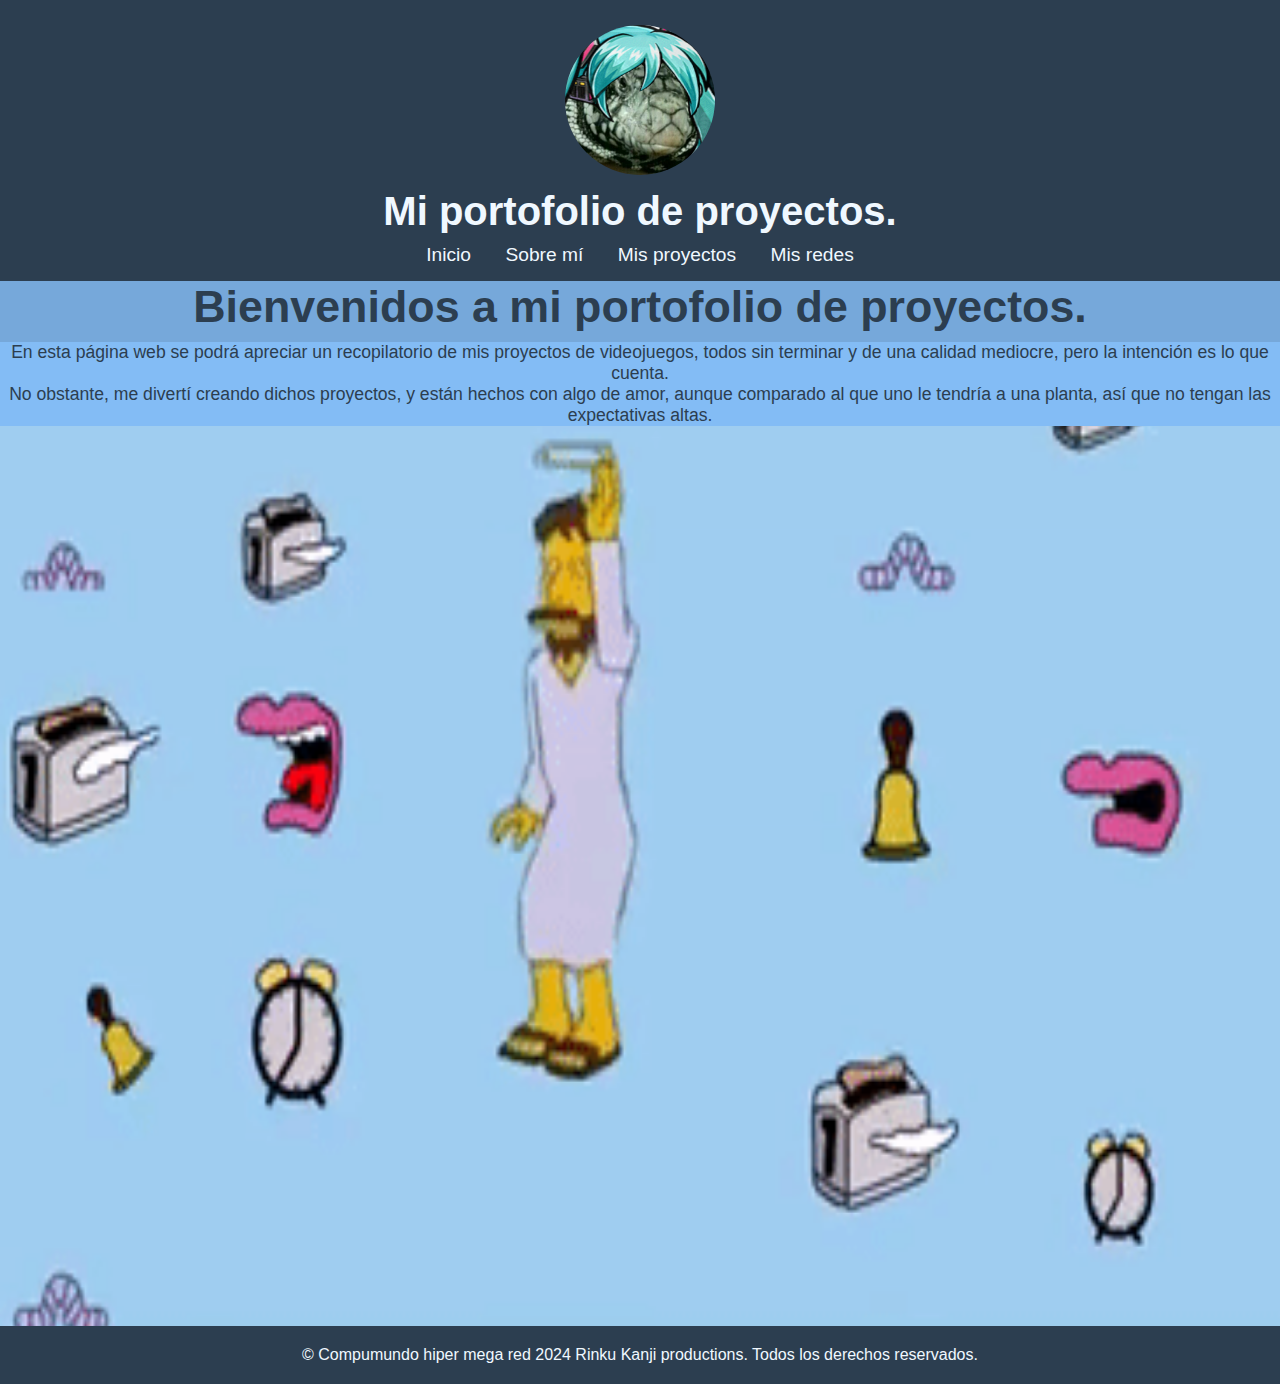
<file: index.html>
<!DOCTYPE html>
<html lang="es">
<head>
    <meta charset="UTF-8">
    <title>Mi portofolio</title>
    <link rel="stylesheet" href="style/style.css">
    <style>
        
        .foto {
            width: 150px;
            height: 150px;
            border-radius: 50%; 
            margin: 10px;
        }

        body {
            background-image: url('img/homero.gif');
            background-size: 1400px 1300px; 
            align-items: center;
            background-repeat: no-repeat;
            background-position: center; 
        }


    </style>

</head>



<body>
    <header>
    <img src="img/fotodeperfil.jpg" alt="Foto de perfil" class="foto">

    <h1>Mi portofolio de proyectos.</h1> 
    
    <nav>
        <ul>
            <li><a href="index.html">Inicio</a></li>
            <li><a href="sobremi.html">Sobre mí</a></li>
            <li><a href="misproyectos.html">Mis proyectos</a></li>
            <li><a href="misredes.html">Mis redes</a></li>
        </ul>
    </nav>
    </header>
    
    <main>
        <h2>Bienvenidos a mi portofolio de proyectos.</h2>
        <p>En esta página web se podrá apreciar un recopilatorio de mis proyectos de videojuegos, todos sin terminar y de una calidad mediocre, pero la intención es lo que cuenta. <br>No obstante, me divertí creando dichos proyectos, y están hechos con algo de amor, aunque comparado al que uno le tendría a una planta, así que no tengan las expectativas altas.</p>
      

    <div style="height: 900px;"></div> 
    </main>

    <audio id="miAudio" src="pagina de homero - señor x.mp3" loop autoplay></audio>
    <footer>
        <p>© Compumundo hiper mega red 2024 Rinku Kanji productions. Todos los derechos reservados.</p>    
    </footer>
    <script src="js/script.js"></script>
</body>
    


</html>
</file>
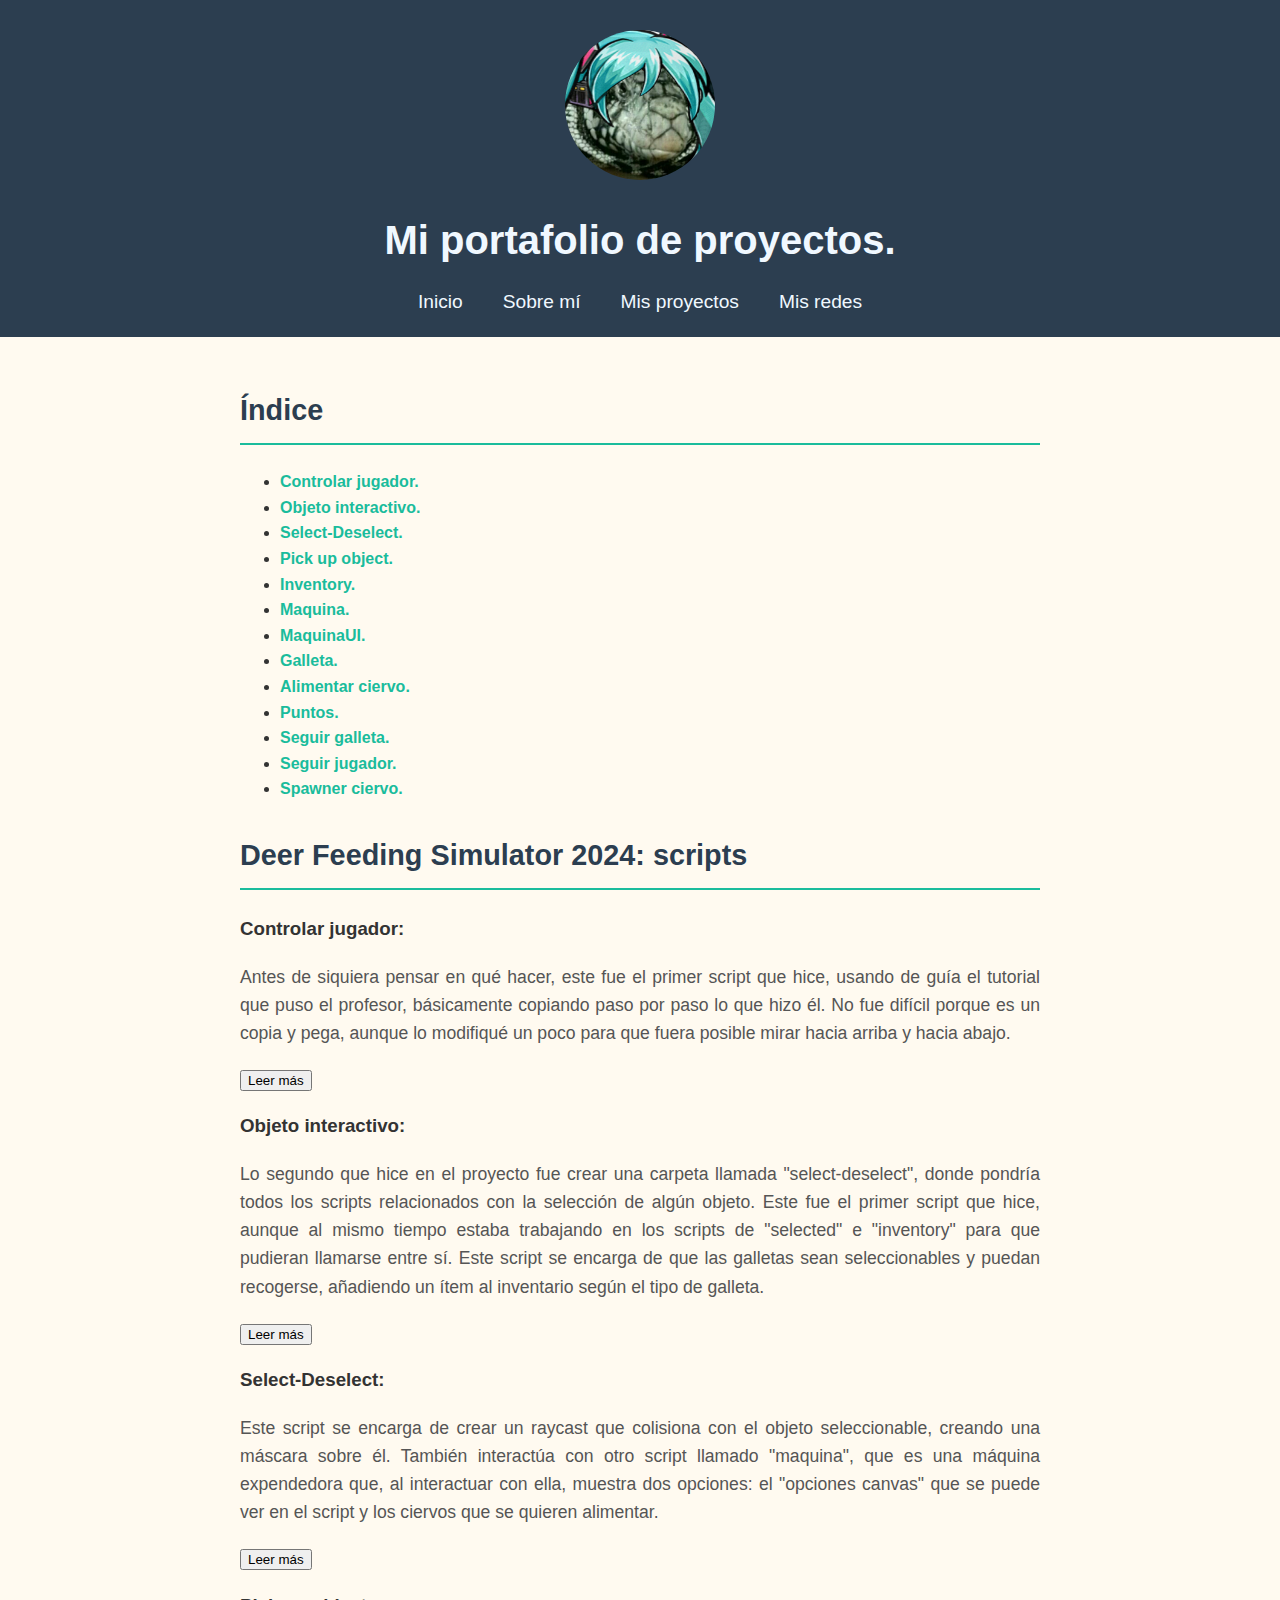
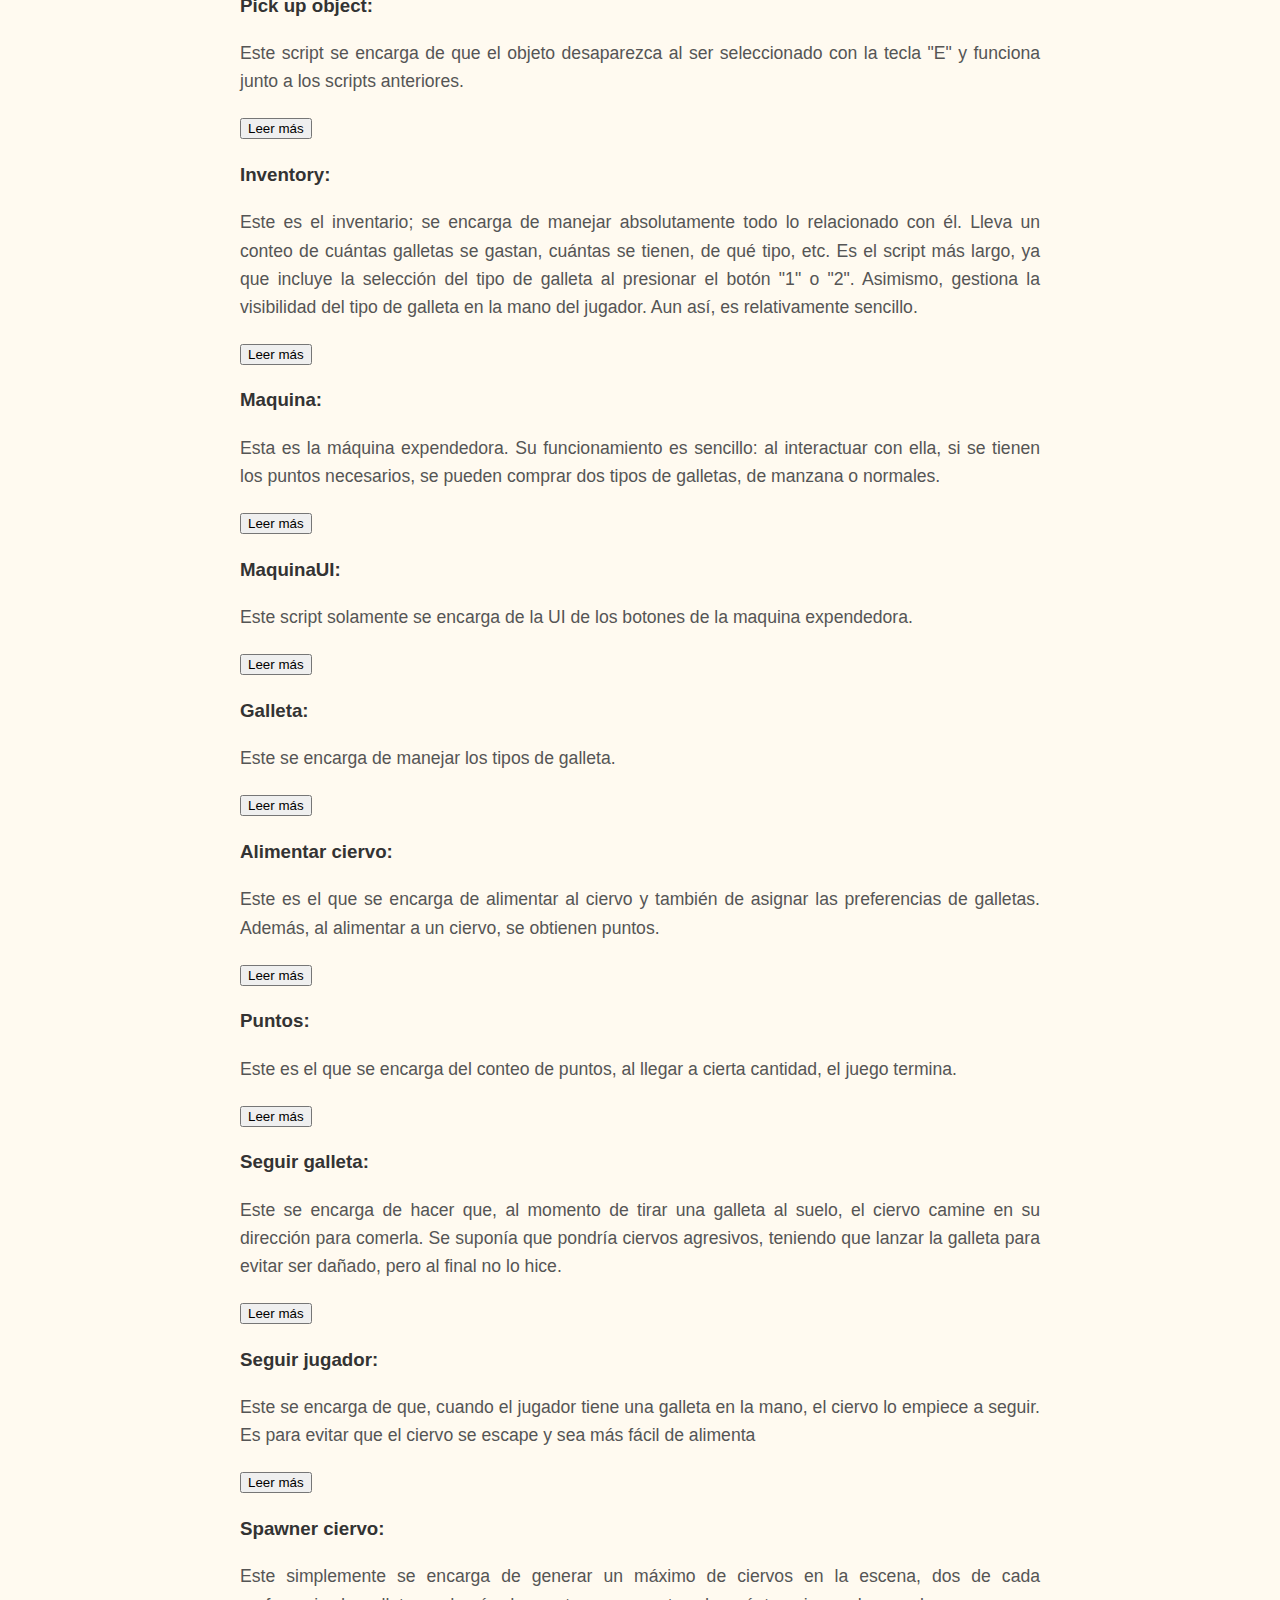
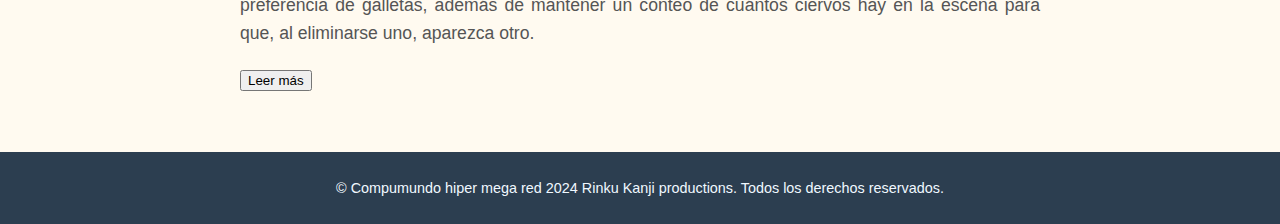
<file: ciervogame.html>
<!DOCTYPE html>
<html lang="es">
<head>
    <meta charset="UTF-8">
    <title>Mi portafolio</title>
    <link rel="stylesheet" href="style/style2.css">
    <style>
        .foto {
            width: 150px;
            height: 150px;
            border-radius: 50%;
            margin: 10px;
        }

       
    </style>

                           
</head>
<body>
    <header>
        <img src="img/fotodeperfil.jpg" alt="Foto de perfil" class="foto">
        <h1>Mi portafolio de proyectos.</h1>
        <nav>
            <ul>
                <li><a href="index.html">Inicio</a></li>
                <li><a href="sobremi.html">Sobre mí</a></li>
                <li><a href="misproyectos.html">Mis proyectos</a></li>
                <li><a href="misredes.html">Mis redes</a></li>
            
            </ul>
        </nav>
    </header>

    <main>
        <h2>Índice</h2>
        <ul>
            <li><a href="#controlar-jugador">Controlar jugador.</a></li>
            <li><a href="#objeto-interactivo">Objeto interactivo.</a></li>
            <li><a href="#select-deselect">Select-Deselect.</a></li>
            <li><a href="#pick-up-object">Pick up object.</a></li>
            <li><a href="#inventory">Inventory.</a></li>
            <li><a href="#maquina">Maquina.</a></li>
            <li><a href="#maquinaUI">MaquinaUI.</a></li>
            <li><a href="#galleta">Galleta.</a></li>
            <li><a href="#alimentar_Ciervo">Alimentar ciervo.</a></li>
            <li><a href="#puntos">Puntos.</a></li>
            <li><a href="#seguir_Galleta">Seguir galleta.</a></li>
            <li><a href="#seguir_jugador">Seguir jugador.</a></li>
            <li><a href="#spawner_ciervo">Spawner ciervo.</a></li>
        </ul>

        <h2>Deer Feeding Simulator 2024: scripts</h2>
        
        <h3 id="controlar-jugador">Controlar jugador:</h3>
        <p>Antes de siquiera pensar en qué hacer, este fue el primer script que hice, usando de guía el tutorial que puso el profesor, básicamente copiando paso por paso lo que hizo él. No fue difícil porque es un copia y pega, aunque lo modifiqué un poco para que fuera posible mirar hacia arriba y hacia abajo.</p>
        <span class="hideText">
            
            <pre><code>

                using System.Collections;
                using System.Collections.Generic;
                using UnityEngine;
                
                public class ThirdPersonController : MonoBehaviour
                {
                
                    public float velocidadCaminar = 5f; // Velocidad de caminar
                    public float velocidadCorrer = 10f; // Velocidad de correr
                    public float alturaSalto = 3f;      // Altura del salto
                    public float gravedad = 9.81f;      // Gravedad que afecta al jugador
                    public float sensibilidadMouse = 2f; // Sensibilidad del mouse para rotar la cámara
                
                    private CharacterController characterController;
                    private bool estaEnElSuelo;          // Variable para verificar si el jugador está en el suelo
                    private float rotacionX = 0f;       // Variable para rastrear la rotación en el eje X
                      private float rotacionY = 0f;
                    private Vector3 velocidad;           // Variable para rastrear la velocidad de movimiento
                
                
                    private void Start()
                
                        {
                
                            characterController = GetComponent<CharacterController>();
                            // Bloquear y ocultar el cursor del mouse al iniciar
                            Cursor.lockState = CursorLockMode.Locked;
                
                        }
                
                
                    void Update()
                    
                        {
                            ManejarMovimiento();
                
                            // Verificar si el jugador está en el suelo
                            estaEnElSuelo = characterController.isGrounded;
                
                            // Saltar cuando el jugador presiona la tecla de salto, que en este caso es la barra espaciadora, y está en el suelo
                            
                            if (Input.GetButtonDown("Jump"))
                            
                            {
                                Saltar();
                            
                            }
                
                            // Rotar la cámara con el movimiento del mouse
                            RotarConMouse();
                        
                        }
                
                        private void ManejarMovimiento()
                        
                            {
                            
                                // Obtener la entrada del teclado para el movimiento del jugador
                                
                                float horizontal = Input.GetAxis("Horizontal");
                                float vertical = Input.GetAxis("Vertical");
                
                                // Determinar la velocidad actual (caminando o corriendo)
                                
                                float currentSpeed = Input.GetKey(KeyCode.LeftShift) ? velocidadCorrer : velocidadCaminar;
                
                                // Calcular el vector de movimiento basado en la entrada del teclado y la velocidad actual
                                
                                Vector3 movimiento = new Vector3(horizontal, 0f, vertical);
                                
                                // Aplicar rotación al vector de movimiento
                
                                movimiento = Quaternion.Euler(0, rotacionX, 0) * movimiento; 
                                movimiento = movimiento.normalized * currentSpeed * Time.deltaTime;
                
                                // Aplicar gravedad al jugador incluso cuando está en el suelo
                                
                                if (!estaEnElSuelo)
                                    {
                                        velocidad.y -= gravedad * Time.deltaTime;
                                    }
                
                                // Agregar la componente vertical al movimiento
                                
                                movimiento.y = velocidad.y * Time.deltaTime;
                
                                // Mover al jugador utilizando el CharacterController
                               
                                characterController.Move(movimiento);
                                
                            }
                
                        private void RotarConMouse()
                        {
                            // Obtener la entrada del mouse para la rotación horizontal de la cámara
                            
                            float mouseX = Input.GetAxis("Mouse X") * sensibilidadMouse;
                            float mouseY = Input.GetAxis("Mouse Y") * sensibilidadMouse;
                
                
                            // Aplicar la rotación horizontal a la cámara
                            rotacionY -= mouseY;
                            rotacionX += mouseX;
                            rotacionY = Mathf.Clamp(rotacionY, -30f, 60f);
                            
                            // Rotar el objeto del jugador (no la cámara) en la dirección de la cámara
                            transform.rotation = Quaternion.Euler(rotacionY, rotacionX, 0f);
                          
                        }
                
                        private void Saltar()
                        {
                            // Verificar si el jugador está en el suelo antes de saltar
                            
                            
                            if (estaEnElSuelo)
                            
                            {
                                // Calcular la velocidad vertical para lograr el salto
                                
                                float velocidadSalto = Mathf.Sqrt(2f * alturaSalto * gravedad);
                                
                                // Aplicar la velocidad vertical al jugador
                                
                                velocidad.y = velocidadSalto;
                                
                                
                            }
                            
                        }
                        
                }




            </code></pre>
        </span>
        <button class="readMore_btn">Leer más</button>

        <h3 id="objeto-interactivo">Objeto interactivo:</h3>
        <p>Lo segundo que hice en el proyecto fue crear una carpeta llamada "select-deselect", donde pondría todos los scripts relacionados con la selección de algún objeto. Este fue el primer script que hice, aunque al mismo tiempo estaba trabajando en los scripts de "selected" e "inventory" para que pudieran llamarse entre sí. Este script se encarga de que las galletas sean seleccionables y puedan recogerse, añadiendo un ítem al inventario según el tipo de galleta.</p>
        <span class="hideText">
            <pre><code>

                using System.Collections;
                using System.Collections.Generic;
                using UnityEngine;
                
                public class ObjetoInteractivo : MonoBehaviour
                { 
                    public GameObject GalletaOnPlayer;
                    public Galleta tipoDeGalleta;  // Tipo de galleta representado por un ScriptableObject
                    public int cantidad = 1;
                    private Inventory inventario;
                    private Rigidbody rb;
                    public float fuerzaDeEmpuje = 5f;
                
                    void Start()
                    {
                        inventario = FindObjectOfType<Inventory>();
                        rb = GetComponent<Rigidbody>();
                
                        if (rb == null)
                        {
                            Debug.LogError("No hay un Rigidbody en el objeto de la galleta. Añade un Rigidbody desde el Inspector.");
                        }
                
                        if (GalletaOnPlayer != null)
                        {
                            GalletaOnPlayer.SetActive(false);
                            Debug.Log("Galleta en la mano desactivada al inicio.");
                        }
                        else
                        {
                            Debug.LogError("GalletaOnPlayer no asignada en el Inspector.");
                        }
                    }
                
                    public void ActivarObjeto()
                {
                    // Destruir el objeto en el suelo
                    Destroy(gameObject);
                
                    // Añadir el objeto al inventario
                    if (inventario != null && tipoDeGalleta != null)
                    {
                        inventario.AddItem(tipoDeGalleta.nombreGalleta, cantidad);
                
                        // Seleccionar el objeto recogido en el inventario
                        if (tipoDeGalleta.nombreGalleta == "Galleta normal")
                        {
                            inventario.SeleccionarGalleta(inventario.galletaNormalPrefab, inventario.GetCantidadDeGalletas());
                        }
                        else if (tipoDeGalleta.nombreGalleta == "Manzana")
                        {
                            inventario.SeleccionarGalleta(inventario.galletaManzanaPrefab, inventario.GetCantidadDeManzanas());
                        }
                    }
                }
                
                    
                }
                



            </code></pre>
        </span>
        <button class="readMore_btn">Leer más</button>

        <h3 id="select-deselect">Select-Deselect:</h3>
        <p>Este script se encarga de crear un raycast que colisiona con el objeto seleccionable, creando una máscara sobre él. También interactúa con otro script llamado "maquina", que es una máquina expendedora que, al interactuar con ella, muestra dos opciones: el "opciones canvas" que se puede ver en el script y los ciervos que se quieren alimentar.</p>
        <span class="hideText">
            <pre><code>

                using System.Collections;
                using UnityEngine;
                using UnityEngine.UI;
                
                public class Selected : MonoBehaviour
                {
                    LayerMask mask;
                    public float distancia = 2f;
                    public Texture2D puntero;
                    public GameObject TextDetect;
                    public GameObject TextCiervo;
                    public GameObject TextMaquina;
                    GameObject ultimoReconocido = null;
                    public Canvas opcionesCanvas;
                    bool opcionesCanvasVisible = false;
                    RaycastHit hit;
                
                    void Start()
                    {
                        mask = LayerMask.GetMask("Raycast Detect");
                
                        if (TextDetect != null)
                            TextDetect.SetActive(false);
                        if (TextCiervo != null)
                            TextCiervo.SetActive(false);
                        if (TextMaquina != null)
                            TextMaquina.SetActive(false);
                
                        if (opcionesCanvas != null)
                            opcionesCanvas.enabled = false;
                    }
                
                    void Update()
                    {
                        if (Physics.Raycast(transform.position, transform.TransformDirection(Vector3.forward), out hit, distancia, mask))
                        {
                            Deselect();
                            SelectedObject(hit.transform);
                
                            // Detectar ciervo y alimentar al hacer clic
                            if (hit.collider.CompareTag("Ciervo"))
                            {
                                TextCiervo.SetActive(true);
                
                                if (Input.GetKeyDown(KeyCode.Mouse0))
                                {
                                    AlimentarCiervo alimentarCiervo = hit.collider.GetComponent<AlimentarCiervo>();
                                    if (alimentarCiervo != null)
                                    {
                                        alimentarCiervo.AlimentarAlCiervo();
                                    }
                                }
                            }
                            // Detectar la máquina para alternar el Canvas de opciones
                            else if (hit.collider.CompareTag("Maquina"))
                            {
                                TextMaquina.SetActive(true);
                
                                if (Input.GetKeyDown(KeyCode.E))
                                {
                                    opcionesCanvasVisible = !opcionesCanvasVisible;
                                    opcionesCanvas.enabled = opcionesCanvasVisible;
                                }
                            }
                            else if (hit.collider.CompareTag("BotonGalleta"))
                            {
                                Button boton = hit.collider.GetComponent<Button();
                                if (boton != null && Input.GetKeyDown(KeyCode.Mouse0))
                                {
                                    boton.onClick.Invoke();
                                }
                            }
                            else if (hit.collider.CompareTag("Objeto Interactivo"))
                            {
                                if (Input.GetKeyDown(KeyCode.E))
                                {
                                    hit.collider.transform.GetComponent<ObjetoInteractivo>().ActivarObjeto();
                                }
                            }
                
                            Debug.DrawRay(transform.position, transform.TransformDirection(Vector3.forward) * distancia, Color.red);
                        }
                        else
                        {
                            Deselect();
                        }
                    }
                
                    void SelectedObject(Transform transform)
                    {
                        if (transform == null)
                        {
                            Debug.LogError("Objeto nulo detectado en SelectedObject");
                            return;
                        }
                
                        MeshRenderer renderer = transform.GetComponent<MeshRenderer>();
                        if (renderer != null)
                        {
                            renderer.material.color = Color.green;
                            ultimoReconocido = transform.gameObject;
                        }
                        else
                        {
                            Debug.LogError("El objeto " + transform.name + " no tiene un MeshRenderer.");
                        }
                    }
                
                    void Deselect()
                    {
                        if (ultimoReconocido)
                        {
                            MeshRenderer renderer = ultimoReconocido.GetComponent<MeshRenderer>();
                            if (renderer != null)
                            {
                                renderer.material.color = Color.white;
                            }
                            ultimoReconocido = null;
                        }
                    }
                
                    void OnGUI()
                    {
                        Rect rect = new Rect(Screen.width / 2, Screen.height / 2, puntero.width, puntero.height);
                        GUI.DrawTexture(rect, puntero);
                
                        if (TextDetect != null)
                        {
                            TextDetect.SetActive(ultimoReconocido != null);
                        }
                        else
                        {
                            Debug.LogError("TextDetect no está asignado.");
                        }
                
                        if (hit.collider != null && hit.collider.CompareTag("Ciervo"))
                        {
                            TextCiervo.SetActive(ultimoReconocido != null);
                            TextDetect.SetActive(false);
                        }
                        else
                        {
                            TextCiervo.SetActive(false);
                        }
                
                        if (hit.collider != null && hit.collider.CompareTag("Maquina"))
                        {
                            TextMaquina.SetActive(ultimoReconocido != null);
                            TextCiervo.SetActive(false);
                            TextDetect.SetActive(false);
                        }
                        else
                        {
                            TextMaquina.SetActive(false);
                        }
                    }
                }
                





            </code></pre>
        </span>
        <button class="readMore_btn">Leer más</button>

        <h3 id="pick-up-object">Pick up object:</h3>
        <p>Este script se encarga de que el objeto desaparezca al ser seleccionado con la tecla "E" y funciona junto a los scripts anteriores.</p>
        <span class="hideText">
            <pre><code>

                using System.Collections;
                using System.Collections.Generic;
                using UnityEngine;
                
                public class PickUpObject : MonoBehaviour
                {
                    public GameObject GalletaOnPlayer; // Referencia al objeto que aparecerá en el jugador
                
                    void Start()
                    {
                        if (GalletaOnPlayer != null)
                        {
                            GalletaOnPlayer.SetActive(false); // La galleta en la mano está desactivada al inicio
                            Debug.Log("Galleta en la mano desactivada al inicio.");
                        }
                        else
                        {
                            Debug.LogError("GalletaOnPlayer no asignada en el Inspector.");
                        }
                    }
                
                    // Detectar cuando el jugador está dentro del área de colisión
                    private void OnTriggerStay(Collider other)
                    {
                        Debug.Log("OnTriggerStay activado.");
                
                        // Verificar si el objeto que ha colisionado tiene la etiqueta de "Player"
                        if (other.gameObject.CompareTag("Player"))
                        {
                            Debug.Log("Jugador detectado en la zona de colisión.");
                
                            // Si el jugador presiona la tecla E
                            if (Input.GetKey(KeyCode.E))
                            {
                                Debug.Log("Tecla E presionada.");
                
                                // Desactivar el objeto actual (galleta en el suelo)
                                gameObject.SetActive(false);
                                Debug.Log("Galleta recogida y desactivada.");
                
                                // Activar la galleta en la mano del jugador
                                if (GalletaOnPlayer != null)
                                {
                                    GalletaOnPlayer.SetActive(true);
                                    Debug.Log("Galleta en la mano activada.");
                                }
                                else
                                {
                                    Debug.LogError("GalletaOnPlayer no está asignada en el Inspector.");
                                }
                            }
                        }
                    }
                
                    // Método llamado desde el raycast para recoger/destruir el objeto
                    public void ActivarObjeto()
                    {
                        // Activar la galleta en la mano del jugador
                        
                
                        // Destruir la galleta en el suelo
                        Destroy(gameObject);
                        Debug.Log("Galleta en el suelo destruida.");
                    }
                }
                




            </code></pre>
        </span>
        <button class="readMore_btn">Leer más</button>


        <h3 id="inventory">Inventory:</h3>
        <p>Este es el inventario; se encarga de manejar absolutamente todo lo relacionado con él. Lleva un conteo de cuántas galletas se gastan, cuántas se tienen, de qué tipo, etc. Es el script más largo, ya que incluye la selección del tipo de galleta al presionar el botón "1" o "2". Asimismo, gestiona la visibilidad del tipo de galleta en la mano del jugador. Aun así, es relativamente sencillo. </p>
        <span class="hideText">
            <pre><code>
                using System.Collections;
                using System.Collections.Generic;
                using UnityEngine;
                using UnityEngine.UI;
                
                public class InventoryItem
                {
                    public string nombre;
                    public int cantidad;
                
                    public InventoryItem(string nombre, int cantidad)
                    {
                        this.nombre = nombre;
                        this.cantidad = cantidad;
                    }
                }
                
                public class Inventory : MonoBehaviour
                {
                    public InventoryItem[] items;
                    public int capacidadMaxima = 10;
                    public Text textoGalletas;
                    public Text textoManzanas; 
                    public GameObject GalletaOnPlayer;
                    public GameObject manzanaOnPlayer;
                    public GameObject galletaNormalPrefab;
                    public GameObject galletaManzanaPrefab;
                    public Transform puntoDeLanzamiento;
                    public float fuerzaDeLanzamiento;
                
                    private int galletasRecogidas = 0;
                    private int manzanasRecogidas = 0;
                    private GameObject galletaSeleccionada;
                
                    private void Start()
                    {
                        items = new InventoryItem[capacidadMaxima];
                       SeleccionarGalleta(galletaNormalPrefab, galletasRecogidas);
                
                        if (textoGalletas == null || textoManzanas == null)
                        {
                            Debug.LogError("Error: Asigna los objetos Text en el inspector.");
                        }
                
                        if (GalletaOnPlayer != null)
                        {
                            GalletaOnPlayer.SetActive(false);
                        }
                
                        if (manzanaOnPlayer != null)
                        {
                            manzanaOnPlayer.SetActive(false);
                        }
                
                        galletaSeleccionada = galletaNormalPrefab;
                        ActualizarTextoGalletas();  // Para ver si el texto de inicio se muestra
                        ActualizarTextoManzanas();
                    }
                
                   private void Update()
                {
                    // Cambiar slot al presionar 1
                    if (Input.GetKeyDown(KeyCode.Alpha1) && HasItem("Galleta normal"))
                    {
                        SeleccionarGalleta(galletaNormalPrefab, galletasRecogidas);
                        Debug.Log("Seleccionada galleta normal. Cantidad: " + galletasRecogidas);
                    }
                    // Cambiar slot al presionar 2
                    else if (Input.GetKeyDown(KeyCode.Alpha2) && HasItem("Manzana"))
                    {
                        SeleccionarGalleta(galletaManzanaPrefab, manzanasRecogidas);
                        Debug.Log("Seleccionada galleta de manzana. Cantidad: " + manzanasRecogidas);
                    }
                
                    // Lanzar galleta seleccionada al presionar Q
                    if (Input.GetKeyDown(KeyCode.Q) && galletaSeleccionada != null)
                    {
                        string tipoGalleta = galletaSeleccionada == galletaNormalPrefab ? "Galleta normal" : "Manzana";
                        int cantidadActual = tipoGalleta == "Galleta normal" ? galletasRecogidas : manzanasRecogidas;
                
                        if (cantidadActual > 0)
                        {
                            Debug.Log("Lanzando: " + tipoGalleta);
                            LanzaGalleta();
                            RemoveItem(tipoGalleta, 1);
                        }
                        else
                        {
                            Debug.Log("No hay suficientes " + tipoGalleta + " para lanzar.");
                        }
                    }
                }
                
                   public void recogerGalleta()
                {
                    AddItem("Galleta normal", 1);
                    if (galletaSeleccionada == galletaNormalPrefab)
                    {
                        MostrarObjetoEnMano(GalletaOnPlayer);
                    }
                    else
                    {
                        GalletaOnPlayer.SetActive(false);  // Asegura que solo se vea la galleta seleccionada
                    }
                }
                
                public void recogerManzana()
                {
                    AddItem("Manzana", 1);
                    if (galletaSeleccionada == galletaManzanaPrefab)
                    {
                        MostrarObjetoEnMano(manzanaOnPlayer);
                    }
                    else
                    {
                        manzanaOnPlayer.SetActive(false);  // Asegura que solo se vea la manzana seleccionada
                    }
                }
                
                
                    private void LanzaGalleta()
                    {
                        GameObject galletaClon = Instantiate(galletaSeleccionada, puntoDeLanzamiento.position, puntoDeLanzamiento.rotation);
                        Rigidbody rb = galletaClon.GetComponent<Rigidbody>();
                
                        if (rb != null)
                        {
                            rb.AddForce(puntoDeLanzamiento.forward * fuerzaDeLanzamiento, ForceMode.Impulse);
                        }
                
                        GalletaOnPlayer.SetActive(false);
                        manzanaOnPlayer.SetActive(false); // Oculta ambos objetos al lanzar
                    }
                
                   public void SeleccionarGalleta(GameObject galletaPrefab, int cantidad)
                {
                    galletaSeleccionada = galletaPrefab;
                
                    // Escondemos ambos objetos antes de mostrar el que corresponde
                    GalletaOnPlayer.SetActive(false);
                    manzanaOnPlayer.SetActive(false);
                
                    // Mostrar el objeto en mano correspondiente según la selección
                    if (galletaSeleccionada == galletaNormalPrefab)
                    {
                        GalletaOnPlayer.SetActive(cantidad > 0);
                    }
                    else if (galletaSeleccionada == galletaManzanaPrefab)
                    {
                        manzanaOnPlayer.SetActive(cantidad > 0);
                    }
                }
                
                
                    private void MostrarObjetoEnMano(GameObject objeto)
                    {
                        if (objeto != null)
                        {
                            GalletaOnPlayer.SetActive(false);
                            manzanaOnPlayer.SetActive(false);
                            objeto.SetActive(true);
                        }
                    }
                
                    private void ActualizarTextoGalletas()
                    {
                        if (textoGalletas != null)
                        {
                            textoGalletas.text = "Galletas: " + galletasRecogidas;
                            Debug.Log("Texto de galletas actualizado a: " + galletasRecogidas);
                        }
                    }
                
                    private void ActualizarTextoManzanas()
                    {
                        if (textoManzanas != null)
                        {
                            textoManzanas.text = "Manzanas: " + manzanasRecogidas;
                            Debug.Log("Texto de manzanas actualizado a: " + manzanasRecogidas);
                        }
                    }
                
                    public void AddItem(string nombre, int cantidad)
                    {
                        Debug.Log("Añadiendo item: " + nombre + ", cantidad: " + cantidad);
                        for (int i = 0; i < items.Length; i++)
                        {
                            if (items[i] != null && items[i].nombre == nombre)
                            {
                                items[i].cantidad += cantidad;
                                if (nombre == "Galleta normal")
                                {
                                    galletasRecogidas += cantidad;
                                    ActualizarTextoGalletas();
                                }
                                else if (nombre == "Manzana")
                                {
                                    manzanasRecogidas += cantidad;
                                    ActualizarTextoManzanas();
                                }
                                return;
                            }
                            else if (items[i] == null)
                            {
                                items[i] = new InventoryItem(nombre, cantidad);
                                if (nombre == "Galleta normal")
                                {
                                    galletasRecogidas += cantidad;
                                    ActualizarTextoGalletas();
                                }
                                else if (nombre == "Manzana")
                                {
                                    manzanasRecogidas += cantidad;
                                    ActualizarTextoManzanas();
                                }
                                return;
                            }
                        }
                    }
                
                   public void RemoveItem(string nombre, int cantidad)
                {
                    for (int i = 0; i < items.Length; i++)
                    {
                        if (items[i] != null && items[i].nombre == nombre)
                        {
                            items[i].cantidad -= cantidad;
                
                            if (nombre == "Galleta normal")
                            {
                                galletasRecogidas -= cantidad;
                                if (galletasRecogidas < 0) galletasRecogidas = 0;
                                ActualizarTextoGalletas();
                                if (galletasRecogidas == 0)
                                {
                                    GalletaOnPlayer.SetActive(false); // Ocultar la galleta si la cantidad es 0
                                }
                            }
                            else if (nombre == "Manzana")
                            {
                                manzanasRecogidas -= cantidad;
                                if (manzanasRecogidas < 0) manzanasRecogidas = 0;
                                ActualizarTextoManzanas();
                                if (manzanasRecogidas == 0)
                                {
                                    manzanaOnPlayer.SetActive(false); // Ocultar la manzana si la cantidad es 0
                                }
                            }
                
                            if (items[i].cantidad <= 0)
                            {
                                items[i] = null;
                            }
                            return;
                        }
                    }
                }
                
                   public bool HasItem(string nombre)
                {
                    foreach (InventoryItem item in items)
                    {
                        if (item != null && item.nombre == nombre && item.cantidad > 0)
                        {
                            return true;
                        }
                    }
                    return false;
                }
                
                    public int GetCantidadDeGalletas()
                    {
                        foreach (InventoryItem item in items)
                        {
                            if (item != null && item.nombre == "Galleta normal")
                            {
                                return item.cantidad;
                            }
                        }
                        return 0;
                    }
                
                    public int GetCantidadDeManzanas()
                {
                    foreach (InventoryItem item in items)
                    {
                        if (item != null && item.nombre == "Manzana")
                        {
                            return item.cantidad;
                        }
                    }
                    return 0;
                }
                
                }
                


                
            </code></pre>
        </span>
        <button class="readMore_btn">Leer más</button>


        <h3 id="maquina">Maquina:</h3>
        <p>Esta es la máquina expendedora. Su funcionamiento es sencillo: al interactuar con ella, si se tienen los puntos necesarios, se pueden comprar dos tipos de galletas, de manzana o normales. </p>
        <span class="hideText">
            <pre><code>
                using System.Collections;
                using System.Collections.Generic;
                using UnityEngine;
                
                public class Maquina : MonoBehaviour
                {
                    public Transform puntoDeAparicion;
                    public GameObject galletaNormalPrefab;
                    public GameObject galletaManzanaPrefab;
                    public float fuerzaDeAparicion;
                
                    private SistemaPuntos sistemaPuntos;
                
                    void Start()
                    {
                        sistemaPuntos = FindObjectOfType<SistemaPuntos>();
                
                        if (sistemaPuntos == null)
                        {
                            Debug.LogError("No se encontró el sistema de puntos en Maquina.");
                        }
                    }
                
                    public void ActivarMaquina(string tipoGalleta)
                {
                    int costo = tipoGalleta == "manzana" ? 20 : 10;
                
                    if (sistemaPuntos != null && sistemaPuntos.puntos >= costo)
                    {
                        GameObject galletaClon;
                
                        // Selecciona el prefab de galleta según el tipo
                        if (tipoGalleta == "manzana")
                        {
                            galletaClon = Instantiate(galletaManzanaPrefab, puntoDeAparicion.position, puntoDeAparicion.rotation);
                        }
                        else
                        {
                            galletaClon = Instantiate(galletaNormalPrefab, puntoDeAparicion.position, puntoDeAparicion.rotation);
                        }
                
                        // Aplica la fuerza de aparición
                        Rigidbody rb = galletaClon.GetComponent<Rigidbody>();
                        if (rb != null)
                        {
                            sistemaPuntos.RestarPuntos(costo);
                            rb.AddForce(puntoDeAparicion.forward * fuerzaDeAparicion, ForceMode.Impulse);
                        }
                    }
                    else
                    {
                        Debug.Log("No tienes suficientes puntos para activar la máquina.");
                    }
                    }
                }
                




            </code></pre>
        </span>
        <button class="readMore_btn">Leer más</button>

        <h3 id="maquinaUI">MaquinaUI:</h3>
        <p>Este script solamente se encarga de la UI de los botones de la maquina expendedora. </p>
        <span class="hideText">
            <pre><code>
                using UnityEngine;
                using UnityEngine.UI;
                
                public class MaquinaUI : MonoBehaviour
                {
                    public Maquina maquina; 
                    public Button botonGalletaNormal;
                    public Button botonGalletaManzana;
                
                    void Start()
                    {
                        
                        if (maquina == null)
                        {
                            Debug.LogError("No se ha asignado la referencia a Maquina.");
                            return;
                        }
                
                      
                        botonGalletaNormal.onClick.AddListener(() => maquina.ActivarMaquina("normal"));
                        botonGalletaManzana.onClick.AddListener(() => maquina.ActivarMaquina("manzana"));
                    }
                }
                


            </code></pre>
        </span>
        <button class="readMore_btn">Leer más</button>

        <h3 id="galleta">Galleta:</h3>
        <p>Este se encarga de manejar los tipos de galleta.</p>
        <span class="hideText">
            <pre><code>

                using UnityEngine;
using UnityEngine.UI;

public class MaquinaUI : MonoBehaviour
{
    public Maquina maquina; 
    public Button botonGalletaNormal;
    public Button botonGalletaManzana;

    void Start()
    {
        
        if (maquina == null)
        {
            Debug.LogError("No se ha asignado la referencia a Maquina.");
            return;
        }

      
        botonGalletaNormal.onClick.AddListener(() => maquina.ActivarMaquina("normal"));
        botonGalletaManzana.onClick.AddListener(() => maquina.ActivarMaquina("manzana"));
    }
}

            </code></pre>
        </span>
        <button class="readMore_btn">Leer más</button>

        <h3 id="alimentar_Ciervo">Alimentar ciervo:</h3>
        <p>Este es el que se encarga de alimentar al ciervo y también de asignar las preferencias de galletas. Además, al alimentar a un ciervo, se obtienen puntos. </p>
        <span class="hideText">
            <pre><code>

                using System.Collections;
using System.Collections.Generic;
using UnityEngine;

public class AlimentarCiervo : MonoBehaviour
{
    private Inventory inventory;
    public int puntosPorCiervo = 20;
    private bool haSidoAlimentado = false; // Variable para controlar si el ciervo ya fue alimentado
    public float tiempoParaDesaparecer = 3f;
    public SpawnerCiervos spawner; // Referencia al spawner

    void Start()
    {
        // Busca el inventario al inicio del juego
        inventory = FindObjectOfType<Inventory>();
        if (inventory == null)
        {
            Debug.LogError("No se encontró el inventario en AlimentarCiervo");
        }
    }

    public void AlimentarAlCiervo()
    {
        // Verifica si el ciervo ya ha sido alimentado
        if (haSidoAlimentado)
        {
            Debug.Log("Este ciervo ya ha sido alimentado.");
            return; // Salir de la función si ya fue alimentado
        }

        // Verifica si el jugador tiene al menos una galleta
        if (inventory != null && inventory.GetGalletasRecogidas() > 0)
        {
            // Elimina una galleta del inventario
            inventory.RemoveItem("Galleta", 1);
            Debug.Log("Has alimentado al ciervo");

            // Añadir puntos
            SistemaPuntos sistemaPuntos = FindObjectOfType<SistemaPuntos>();
            if (sistemaPuntos != null)
            {
                sistemaPuntos.AñadirPuntos(puntosPorCiervo);
            }

            // Marcar el ciervo como alimentado
            haSidoAlimentado = true;

            // Notificar al spawner que el ciervo ha sido eliminado
            if (spawner != null)
            {
                spawner.CiervoEliminado();
            }

            // Iniciar la rutina para desaparecer el ciervo
            StartCoroutine(Desaparecer());
        }
        else
        {
            Debug.Log("No tienes galletas suficientes para alimentar al ciervo");
        }
    }

    IEnumerator Desaparecer()
    {
        // Espera antes de destruir el objeto
        yield return new WaitForSeconds(tiempoParaDesaparecer);
        Destroy(gameObject); // Destruir el ciervo después del tiempo de espera
    }
}

            </code></pre>
        </span>
        <button class="readMore_btn">Leer más</button>


        <h3 id="puntos">Puntos:</h3>
        <p>Este es el que se encarga del conteo de puntos, al llegar a cierta cantidad, el juego termina. </p>
        <span class="hideText">
            <pre><code>

                using System.Collections;
using System.Collections.Generic;
using UnityEngine;
using UnityEngine.SceneManagement;
using UnityEngine.UI;

public class SistemaPuntos : MonoBehaviour
{
    public int puntos = 0; 
    public int puntosNecesarios = 200;
    public Text puntosText; 

    // Método para aumentar los puntos
    public void AñadirPuntos(int cantidad)
    {
        puntos += cantidad;
        ActualizarTextoPuntos();
    }

    // Método para restar puntos
    public void RestarPuntos(int cantidad)
    {
        puntos -= cantidad;
        if (puntos < 0) puntos = 0; // Asegurarse de que los puntos no sean negativos
        ActualizarTextoPuntos();
    }

    // Actualizar el texto en la UI
    private void ActualizarTextoPuntos()
    {
        if (puntosText != null)
        {
            puntosText.text = "Puntos: " + puntos.ToString();
        }
        else
        {
            Debug.LogError("No se ha asignado el Text de los puntos.");
        }

        if (puntos >= puntosNecesarios)
        {
            CambiarEscena();
        }
    }
    private void CambiarEscena()
    {
        string nombreDeLaEscena = "Plano";

        SceneManager.LoadScene(nombreDeLaEscena);
    }
    

}
            </code></pre>
        </span>
        <button class="readMore_btn">Leer más</button>


        <h3 id="seguir_Galleta">Seguir galleta:</h3>
        <p>Este se encarga de hacer que, al momento de tirar una galleta al suelo, el ciervo camine en su dirección para comerla. Se suponía que pondría ciervos agresivos, teniendo que lanzar la galleta para evitar ser dañado, pero al final no lo hice. </p>
        <span class="hideText">
            <pre><code>
                using System.Collections;
                using System.Collections.Generic;
                using UnityEngine;
                using UnityEngine.AI; // Usar si usas NavMesh
                
                public class DeerBehavior : MonoBehaviour
                {
                    public float rangoDeDeteccion = 5f; // Rango dentro del cual el ciervo detecta la galleta
                    public float distanciaMinimaParaComer = 1.5f; // Distancia mínima para que el ciervo "coma"
                    public float tiempoParaComer = 3f; // Tiempo que el ciervo tardará en comer la galleta
                    private GameObject galletaObjetivo; // Galleta que el ciervo va a seguir
                    private NavMeshAgent agente; // Para mover al ciervo si usas NavMesh
                
                    void Start()
                    {
                        agente = GetComponent<NavMeshAgent>();
                    }
                
                    void Update()
                    {
                        DetectarGalletaCercana();
                        
                        if (galletaObjetivo != null)
                        {
                            SeguirGalleta();
                        }
                    }
                
                    void DetectarGalletaCercana()
                    {
                        // Busca todas las galletas cercanas dentro del rango de detección
                        Collider[] objetosCercanos = Physics.OverlapSphere(transform.position, rangoDeDeteccion);
                
                        foreach (Collider objeto in objetosCercanos)
                        {
                            if (objeto.CompareTag("Objeto Interactivo")) 
                            {
                                galletaObjetivo = objeto.gameObject;
                                break;
                            }
                        }
                    }
                
                    void SeguirGalleta()
                    {
                        // Mover el ciervo hacia la galleta
                        agente.SetDestination(galletaObjetivo.transform.position);
                
                        // Si el ciervo está lo suficientemente cerca de la galleta, empieza a comerla
                        float distancia = Vector3.Distance(transform.position, galletaObjetivo.transform.position);
                
                        if (distancia <= distanciaMinimaParaComer)
                        {
                            StartCoroutine(ComerGalleta());
                        }
                    }
                
                    IEnumerator ComerGalleta()
                    {
                        // Detener el ciervo mientras "come"
                        agente.isStopped = true;
                
                        // Esperar el tiempo designado para "comer" la galleta
                        yield return new WaitForSeconds(tiempoParaComer);
                
                        // Destruir la galleta
                        if (galletaObjetivo != null)
                        {
                            Destroy(galletaObjetivo);
                        }
                
                        // El ciervo puede seguir moviéndose después de comer
                        agente.isStopped = false;
                
                        // Limpiar el objetivo de la galleta
                        galletaObjetivo = null;
                    }
                
                    private void OnDrawGizmosSelected()
                    {
                        // Mostrar el rango de detección en el editor
                        Gizmos.color = Color.yellow;
                        Gizmos.DrawWireSphere(transform.position, rangoDeDeteccion);
                    }
                }
                

            </code></pre>
        </span>
        <button class="readMore_btn">Leer más</button>


        <h3 id="seguir_jugador">Seguir jugador:</h3>
        <p>Este se encarga de que, cuando el jugador tiene una galleta en la mano, el ciervo lo empiece a seguir. Es para evitar que el ciervo se escape y sea más fácil de alimenta </p>
        <span class="hideText">
            <pre><code>
                using System.Collections;
                using System.Collections.Generic;
                using UnityEngine;
                using UnityEngine.AI;
                
                public class SeguirJugador : MonoBehaviour
                {
                    public Transform jugador;
                    public float distanciaMinimaParaSeguir = 5f; // Distancia para empezar a seguir
                    public float distanciaEscape = 3f; // Distancia para escapar
                    public float velocidad = 3f; // Velocidad de movimiento
                    public float velocidadEscape = 5f; // Velocidad de escape
                    public float distanciaDeseada = 1f; // Distancia deseada para mantenerse del jugador
                    public float radioDeDeambular = 10f; // Radio para deambular libremente
                    public float tiempoDeEsperaDeambular = 3f; // Tiempo entre cada deambulación
                    private NavMeshAgent agente;
                    private Inventory inventory; // Referencia al script de inventario
                    private float tiempoUltimaDeambulacion; // Control del tiempo de la última deambulación
                
                    void Start()
                    {
                        agente = GetComponent<NavMeshAgent>();
                        agente.stoppingDistance = distanciaDeseada; // Configurar distancia de parada
                        inventory = FindObjectOfType<Inventory>(); // Asegúrate de que solo haya un inventario
                
                        if (inventory == null)
                        {
                            Debug.LogError("No se encontró el componente Inventory.");
                        }
                    }
                
                    void Update()
                    {
                        if (inventory == null) return; // Si no se encuentra el inventario, no hacemos nada
                
                        float distanciaAlJugador = Vector3.Distance(transform.position, jugador.position);
                        bool tieneGalletas = inventory.GetCantidadDeGalletas() > 0;
                 // Verificar si el jugador tiene galletas
                
                        if (tieneGalletas && distanciaAlJugador < distanciaMinimaParaSeguir)
                        {
                            // El ciervo sigue al jugador si tiene galletas y está dentro de la distancia mínima
                            SeguirAlJugador();
                        }
                        else if (!tieneGalletas && distanciaAlJugador < distanciaEscape)
                        {
                            // El ciervo escapa si el jugador no tiene galletas y está muy cerca
                            EscaparDelJugador();
                        }
                        else
                        {
                            // Si el jugador no está cerca, el ciervo deambula
                            if (Time.time >= tiempoUltimaDeambulacion + tiempoDeEsperaDeambular)
                            {
                                Deambular();
                            }
                        }
                    }
                
                    void SeguirAlJugador()
                    {
                        // Calcular la dirección hacia el jugador y mantener la distancia deseada
                        Vector3 direccion = (jugador.position - transform.position).normalized;
                        Vector3 nuevoDestino = jugador.position - direccion * distanciaDeseada;
                
                        // Asegúrate de que el nuevo destino esté dentro del NavMesh
                        if (NavMesh.SamplePosition(nuevoDestino, out NavMeshHit hit, 1.0f, NavMesh.AllAreas))
                        {
                            agente.SetDestination(hit.position); // Asignar el nuevo destino
                            agente.speed = velocidad;
                        }
                    }
                
                    void EscaparDelJugador()
                    {
                        // Escapar del jugador si no tiene galletas
                        Vector3 direccionEscape = (transform.position - jugador.position).normalized;
                        Vector3 posicionEscape = transform.position + direccionEscape * distanciaEscape;
                
                        // Asegúrate de que la posición de escape esté dentro del NavMesh
                        if (NavMesh.SamplePosition(posicionEscape, out NavMeshHit hit, 1.0f, NavMesh.AllAreas))
                        {
                            agente.SetDestination(hit.position); // Asignar destino de escape
                            agente.speed = velocidadEscape;
                        }
                    }
                
                    void Deambular()
                    {
                        // Genera un destino aleatorio dentro de un radio desde la posición actual
                        Vector3 destinoAleatorio = RandomNavSphere(transform.position, radioDeDeambular, NavMesh.AllAreas);
                
                        // Asignar el destino al NavMeshAgent
                        if (NavMesh.SamplePosition(destinoAleatorio, out NavMeshHit hit, 1.0f, NavMesh.AllAreas))
                        {
                            agente.SetDestination(hit.position); // Asignar el nuevo destino de deambulación
                            agente.speed = velocidad; // Deambular a la velocidad normal
                        }
                
                        // Actualiza el tiempo de la última deambulación
                        tiempoUltimaDeambulacion = Time.time;
                    }
                
                    // Función para generar una posición aleatoria en el NavMesh
                    public static Vector3 RandomNavSphere(Vector3 origen, float distancia, int capaNavMesh)
                    {
                        Vector3 randomDirection = Random.insideUnitSphere * distancia;
                        randomDirection += origen;
                
                        NavMesh.SamplePosition(randomDirection, out NavMeshHit navHit, distancia, capaNavMesh);
                        return navHit.position;
                    }
                }
                


            </code></pre>
        </span>
        <button class="readMore_btn">Leer más</button>

        <h3 id="spawner_ciervo">Spawner ciervo:</h3>
        <p>Este simplemente se encarga de generar un máximo de ciervos en la escena, dos de cada preferencia de galletas, además de mantener un conteo de cuántos ciervos hay en la escena para que, al eliminarse uno, aparezca otro. </p>
        <span class="hideText">
            <pre><code>

                using System.Collections;
using System.Collections.Generic;
using UnityEngine;

public class SpawnerCiervos : MonoBehaviour
{
    public GameObject ciervoPrefabNormal;
    public GameObject ciervoPrefabManzana;
    public int cantidadCiervosPorTipo = 2;

    private int ciervosEliminados = 0;

    void Start()
    {
        SpawnCiervos();
    }

    void SpawnCiervos()
    {
        // Genera la cantidad especificada de cada tipo de ciervo
        for (int i = 0; i < cantidadCiervosPorTipo; i++)
        {
            GenerarCiervo(ciervoPrefabNormal);
            GenerarCiervo(ciervoPrefabManzana);
        }
    }

    public void GenerarCiervo(GameObject ciervoPrefab)
    {
        // Usa la posición del spawner como la posición de aparición
        Vector3 spawnPos = transform.position;

        // Instancia el prefab de ciervo proporcionado
        GameObject ciervo = Instantiate(ciervoPrefab, spawnPos, Quaternion.identity);

        // Configura el ciervo generado
        AlimentarCiervo alimentarCiervo = ciervo.GetComponent<AlimentarCiervo>();
        if (alimentarCiervo != null)
        {
            alimentarCiervo.spawner = this; // Asigna referencia al spawner
        }
    }

    public void CiervoEliminado()
    {
        ciervosEliminados++;
        Debug.Log("Ciervo eliminado. Total de ciervos eliminados: " + ciervosEliminados);

        // Opcional: generar un nuevo ciervo al eliminar uno (alternando prefabs si se desea)
        GenerarCiervo(ciervosEliminados % 2 == 0 ? ciervoPrefabNormal : ciervoPrefabManzana);
    }
}

            </code></pre>
        </span>
        <button class="readMore_btn">Leer más</button>


    </main>

    

    <footer>
        <p>© Compumundo hiper mega red 2024 Rinku Kanji productions. Todos los derechos reservados.</p>
    </footer>

    <button id="back-to-top" style="display: none; position: fixed; bottom: 20px; right: 20px;">↑ Volver al inicio</button>
                  
    <script src="js/script.js"></script>
  <script>
      const backToTopButton = document.getElementById('back-to-top');

if (backToTopButton) {
    window.addEventListener('scroll', () => {
        backToTopButton.style.display = window.scrollY > 300 ? 'block' : 'none';
    });

    backToTopButton.addEventListener('click', () => {
        window.scrollTo({ top: 0, behavior: 'smooth' });
    });
}

</script>  

</body>
</html>
</file>
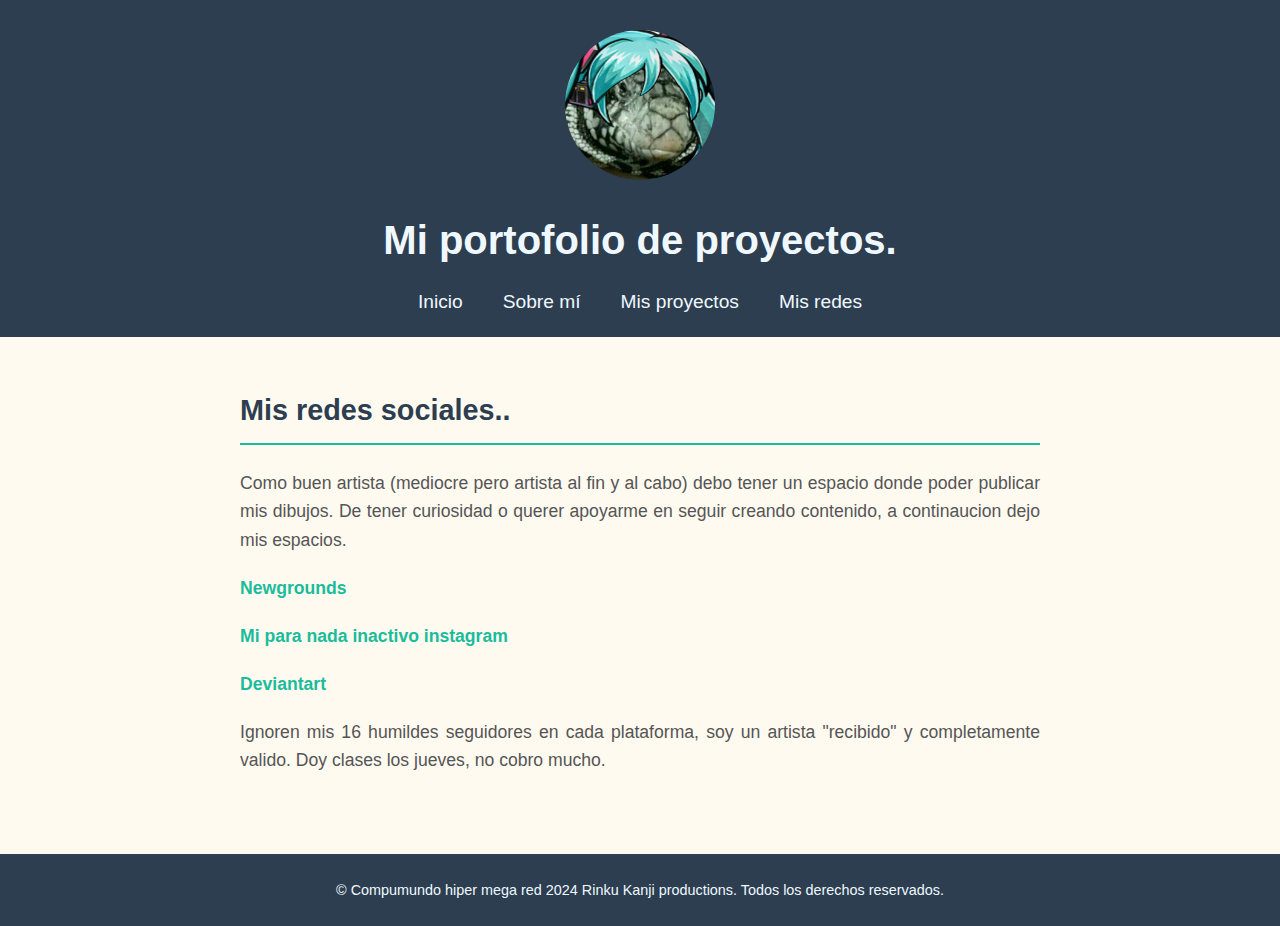
<file: misredes.html>
<!DOCTYPE html>
<html lang="es">
<head>
    <meta charset="UTF-8">
    <title>Mi portofolio</title>
    <link rel="stylesheet" href="style/style2.css">
    <style>
        
        .foto {
            width: 150px;
            height: 150px;
            border-radius: 50%; 
            margin: 10px;
        }

       


    </style>
</head>



<body>
    <header>
    <img src="img/fotodeperfil.jpg" alt="Foto de perfil" class="foto">

    <h1>Mi portofolio de proyectos.</h1> 
    
    <nav>
        <ul>
            <li><a href="index.html">Inicio</a></li>
            <li><a href="sobremi.html">Sobre mí</a></li>
            <li><a href="misproyectos.html">Mis proyectos</a></li>
            <li><a href="misredes.html">Mis redes</a></li>
        </ul>
    </nav>
    </header>
    
    <main>
        <h2>Mis redes sociales..</h2>
        <p>Como buen artista (mediocre pero artista al fin y al cabo) debo tener un espacio donde poder publicar mis dibujos. De tener curiosidad o querer apoyarme en seguir creando contenido, a continaucion dejo mis espacios.</p>
        <p><a href="https://rinkukanji.newgrounds.com/" target="_blank">Newgrounds</a></p>
        <p><a href="https://www.instagram.com/rinku_linku69/" target="_blank">Mi para nada inactivo instagram</a></p>
        <p><a href="https://www.deviantart.com/diobrandojoestar" target="_blank">Deviantart</a></p>
        <p>Ignoren mis 16 humildes seguidores en cada plataforma, soy un artista "recibido" y completamente valido. Doy clases los jueves, no cobro mucho.</p>
   
    </main>

    
    <footer>
        <p>© Compumundo hiper mega red 2024 Rinku Kanji productions. Todos los derechos reservados.</p>    
    </footer>

</body>
    


</html>
</file>
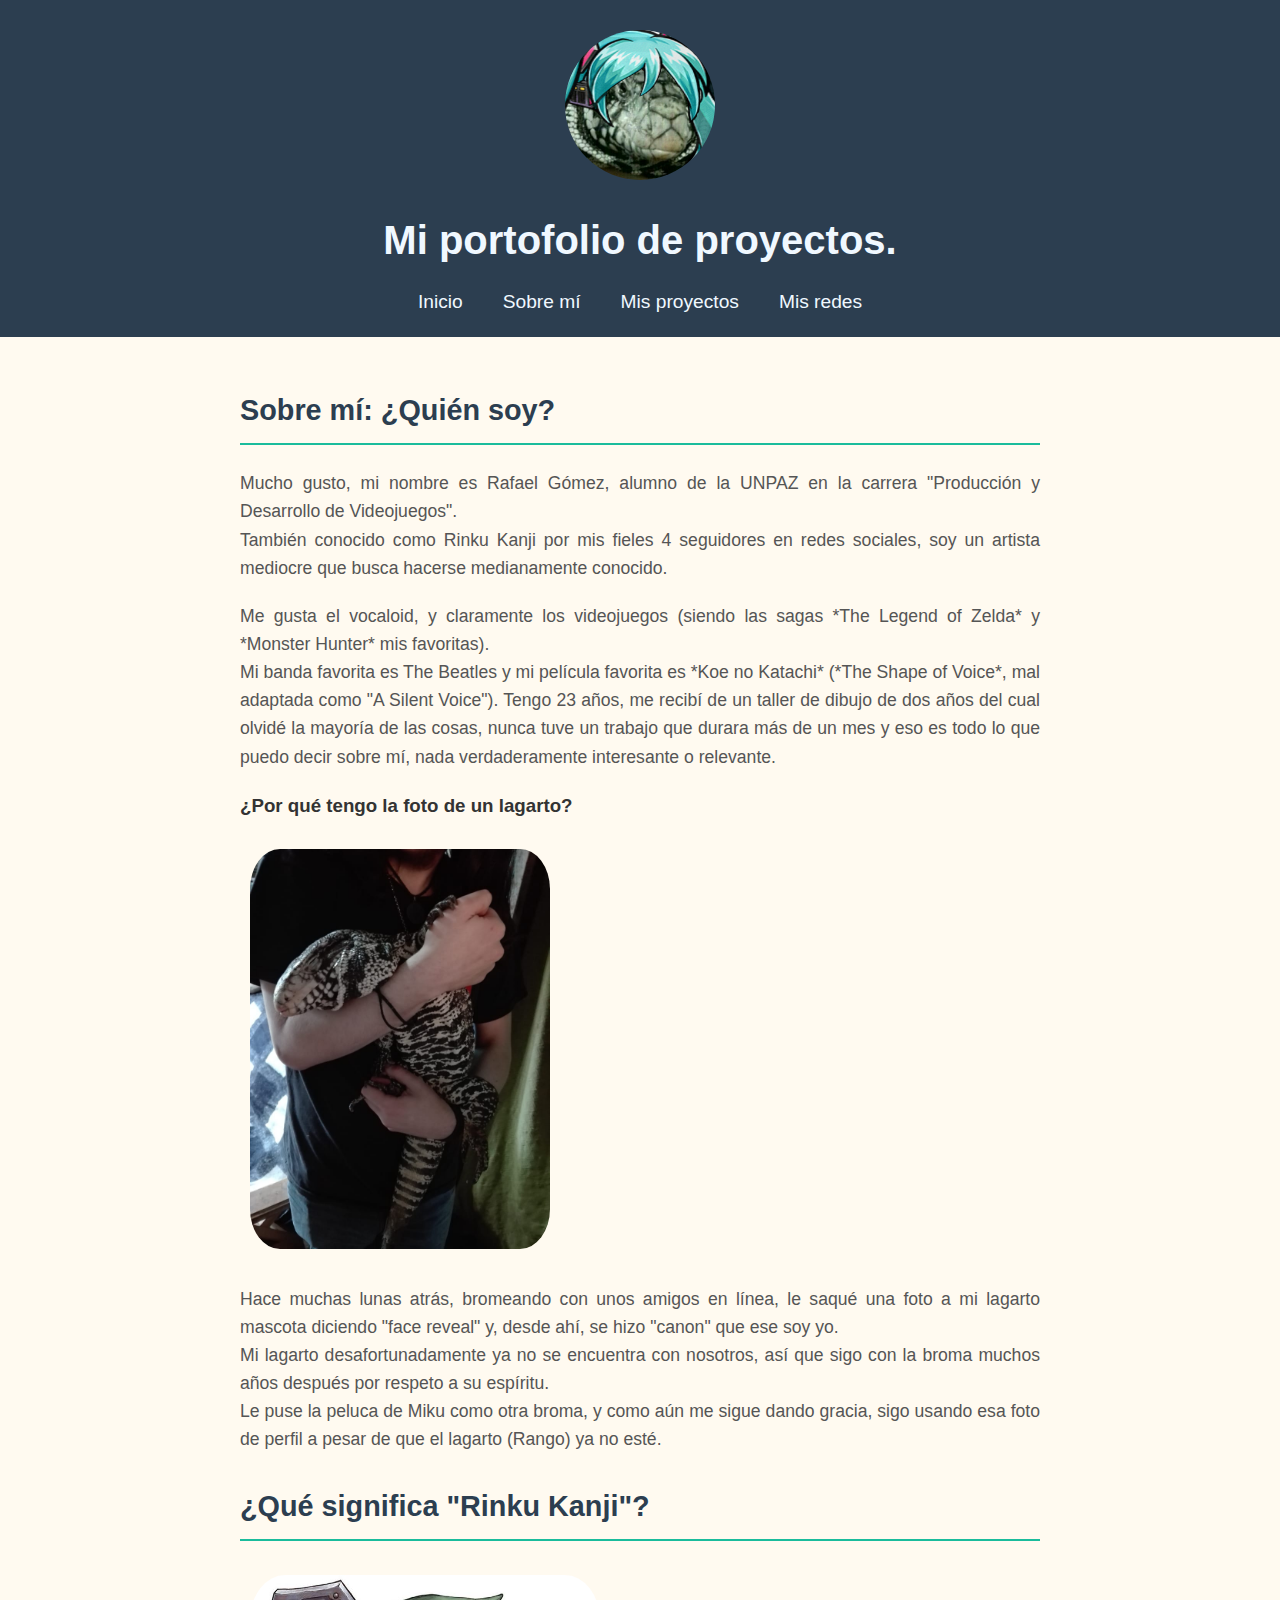
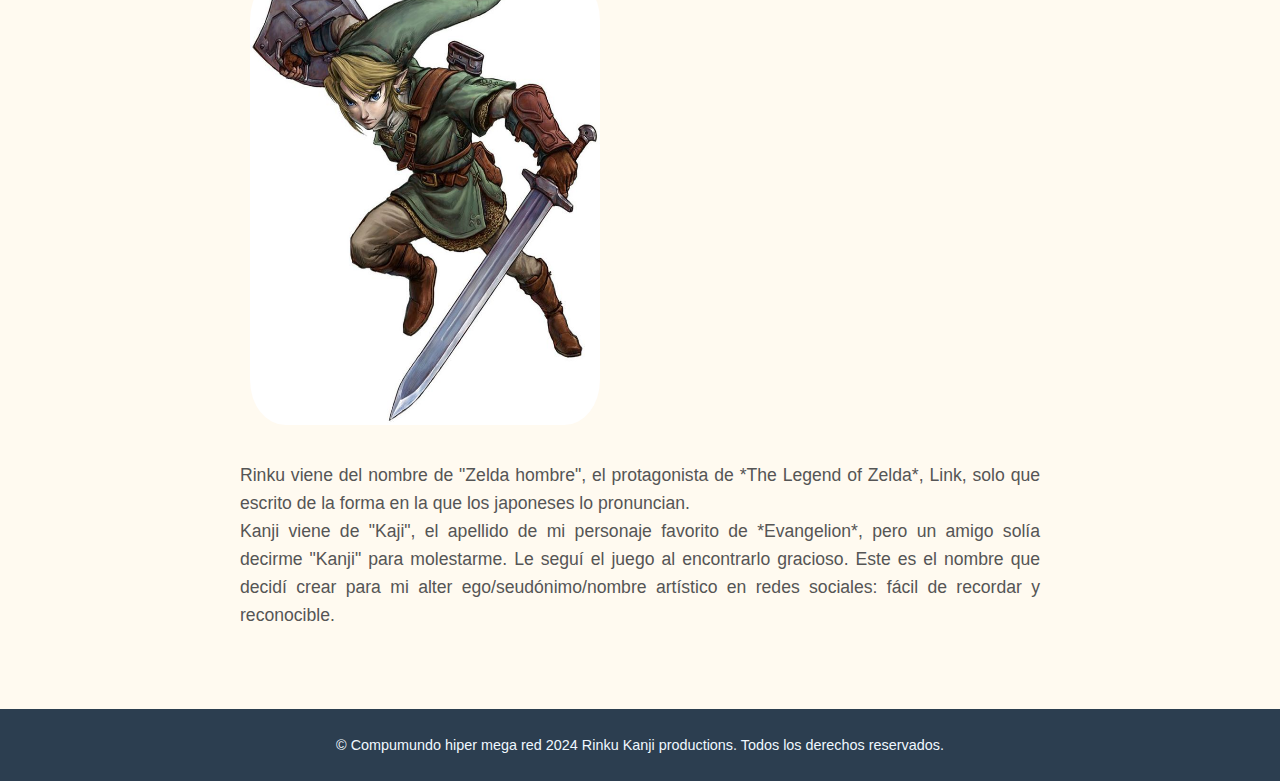
<file: sobremi.html>
<!DOCTYPE html>
<html lang="es">
<head>
    <meta charset="UTF-8">
    <title>Mi portofolio</title>
    <link rel="stylesheet" href="style/style2.css">
    <style>
        
        .foto {
            width: 150px;
            height: 150px;
            border-radius: 50%; 
            margin: 10px;
        }

        .rango {
            width: 300px;
            height: 400px;
            border-radius: 10%; 
            margin: 10px;
        }

        .zelda {
            width: 350px;
            height: 450px;
            border-radius: 10%; 
            margin: 10px;
        }

    </style>
</head>



<body>
    <header>
    <img src="img/fotodeperfil.jpg" alt="Foto de perfil" class="foto">

    <h1>Mi portofolio de proyectos.</h1> 
    
    <nav>
        <ul>
            <li><a href="index.html">Inicio</a></li>
            <li><a href="sobremi.html">Sobre mí</a></li>
            <li><a href="misproyectos.html">Mis proyectos</a></li>
            <li><a href="misredes.html">Mis redes</a></li>
        </ul>
    </nav>
    </header>
    
    <main>
        <h2>Sobre mí: ¿Quién soy?</h2>
        <p>Mucho gusto, mi nombre es Rafael Gómez, alumno de la UNPAZ en la carrera "Producción y Desarrollo de Videojuegos".<br> También conocido como Rinku Kanji por mis fieles 4 seguidores en redes sociales, soy un artista mediocre que busca hacerse medianamente conocido.</p>
        <p>Me gusta el vocaloid, y claramente los videojuegos (siendo las sagas *The Legend of Zelda* y *Monster Hunter* mis favoritas).<br> Mi banda favorita es The Beatles y mi película favorita es *Koe no Katachi* (*The Shape of Voice*, mal adaptada como "A Silent Voice"). Tengo 23 años, me recibí de un taller de dibujo de dos años del cual olvidé la mayoría de las cosas, nunca tuve un trabajo que durara más de un mes y eso es todo lo que puedo decir sobre mí, nada verdaderamente interesante o relevante.</p>
        <h3>¿Por qué tengo la foto de un lagarto?</h3>
        <img src="img/rango.jpg" class="rango">
        <p>Hace muchas lunas atrás, bromeando con unos amigos en línea, le saqué una foto a mi lagarto mascota diciendo "face reveal" y, desde ahí, se hizo "canon" que ese soy yo.<br> Mi lagarto desafortunadamente ya no se encuentra con nosotros, así que sigo con la broma muchos años después por respeto a su espíritu.<br> Le puse la peluca de Miku como otra broma, y como aún me sigue dando gracia, sigo usando esa foto de perfil a pesar de que el lagarto (Rango) ya no esté.</p>
        <h2>¿Qué significa "Rinku Kanji"?</h2>
        <img src="img/linkzelda.jpg" class="zelda">
        <p>Rinku viene del nombre de "Zelda hombre", el protagonista de *The Legend of Zelda*, Link, solo que escrito de la forma en la que los japoneses lo pronuncian.<br> Kanji viene de "Kaji", el apellido de mi personaje favorito de *Evangelion*, pero un amigo solía decirme "Kanji" para molestarme. Le seguí el juego al encontrarlo gracioso. Este es el nombre que decidí crear para mi alter ego/seudónimo/nombre artístico en redes sociales: fácil de recordar y reconocible.</p>

    </main>

    
    <footer>
        <p>© Compumundo hiper mega red 2024 Rinku Kanji productions. Todos los derechos reservados.</p>    
    </footer>


    <button id="back-to-top" style="display: none; position: fixed; bottom: 20px; right: 20px;">↑ Volver al inicio</button>
    <script src="js/script.js"></script>
</body>
    


</html>
</file>
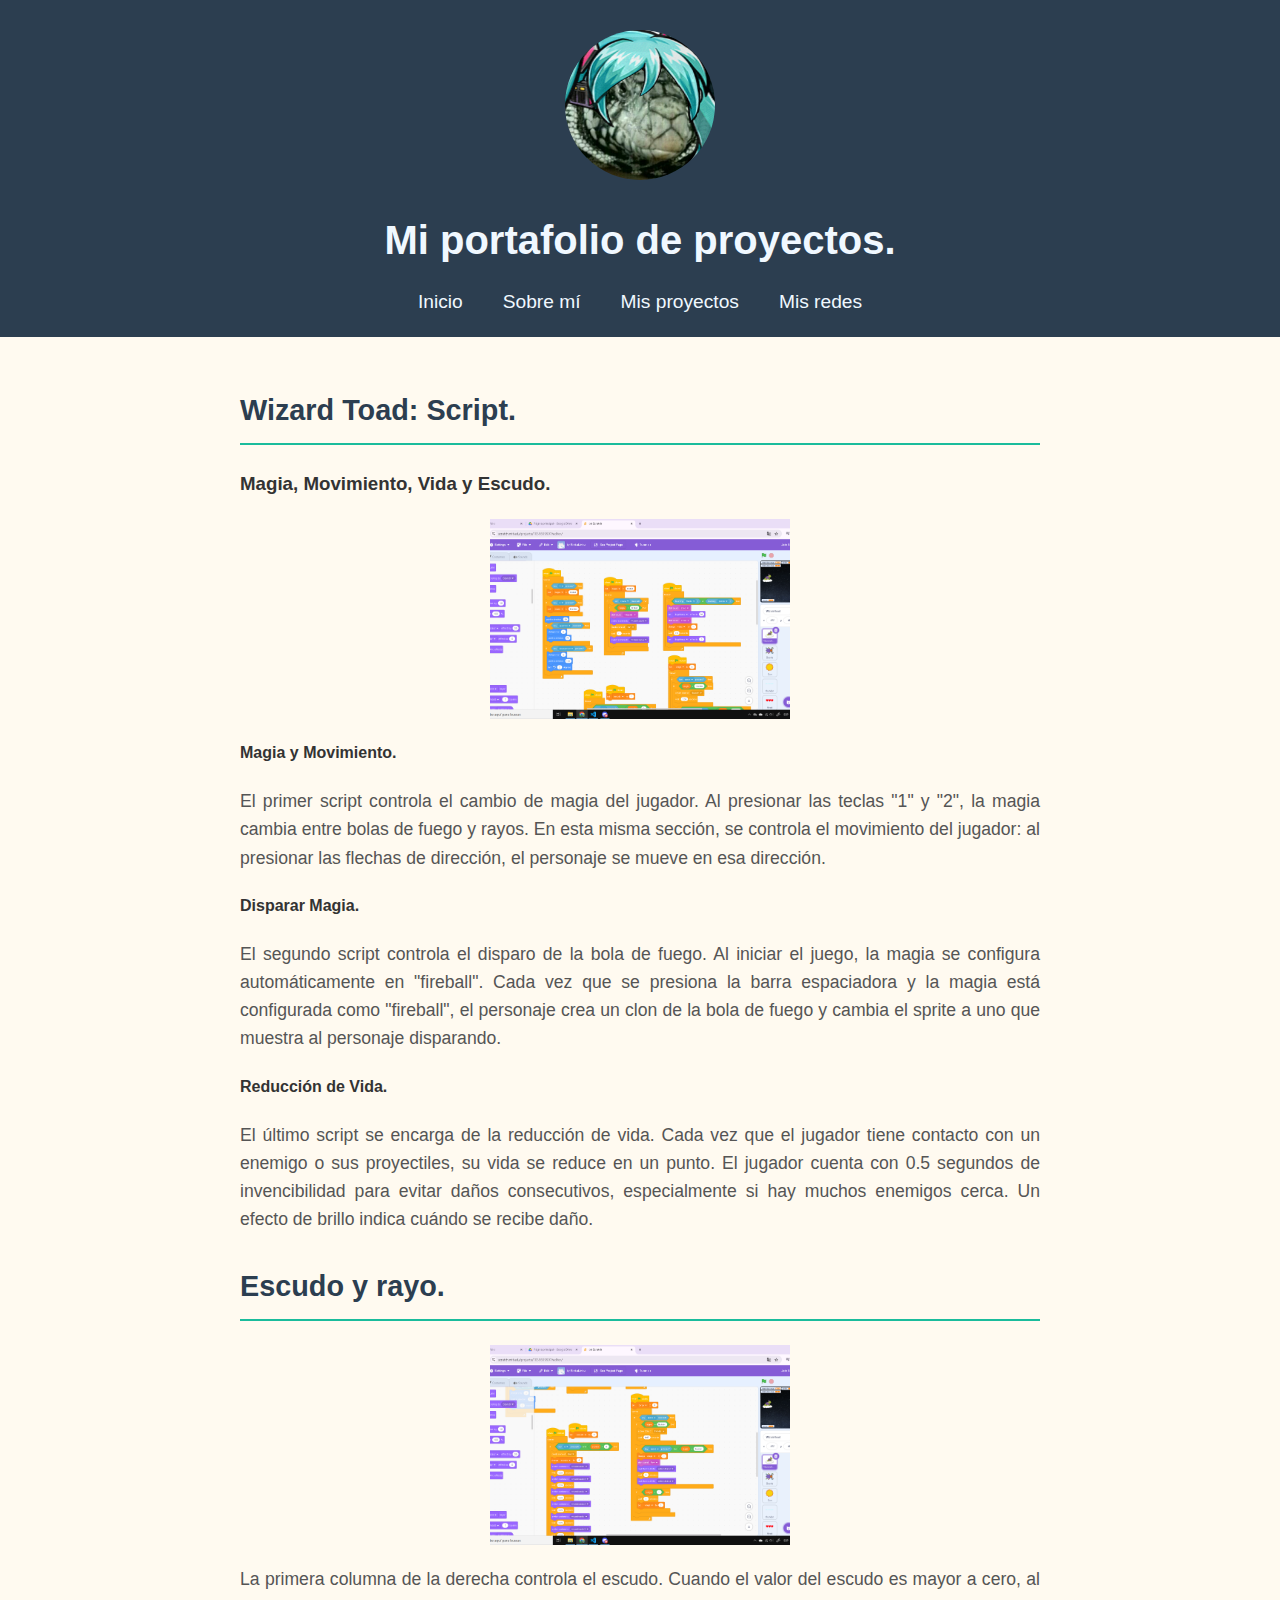
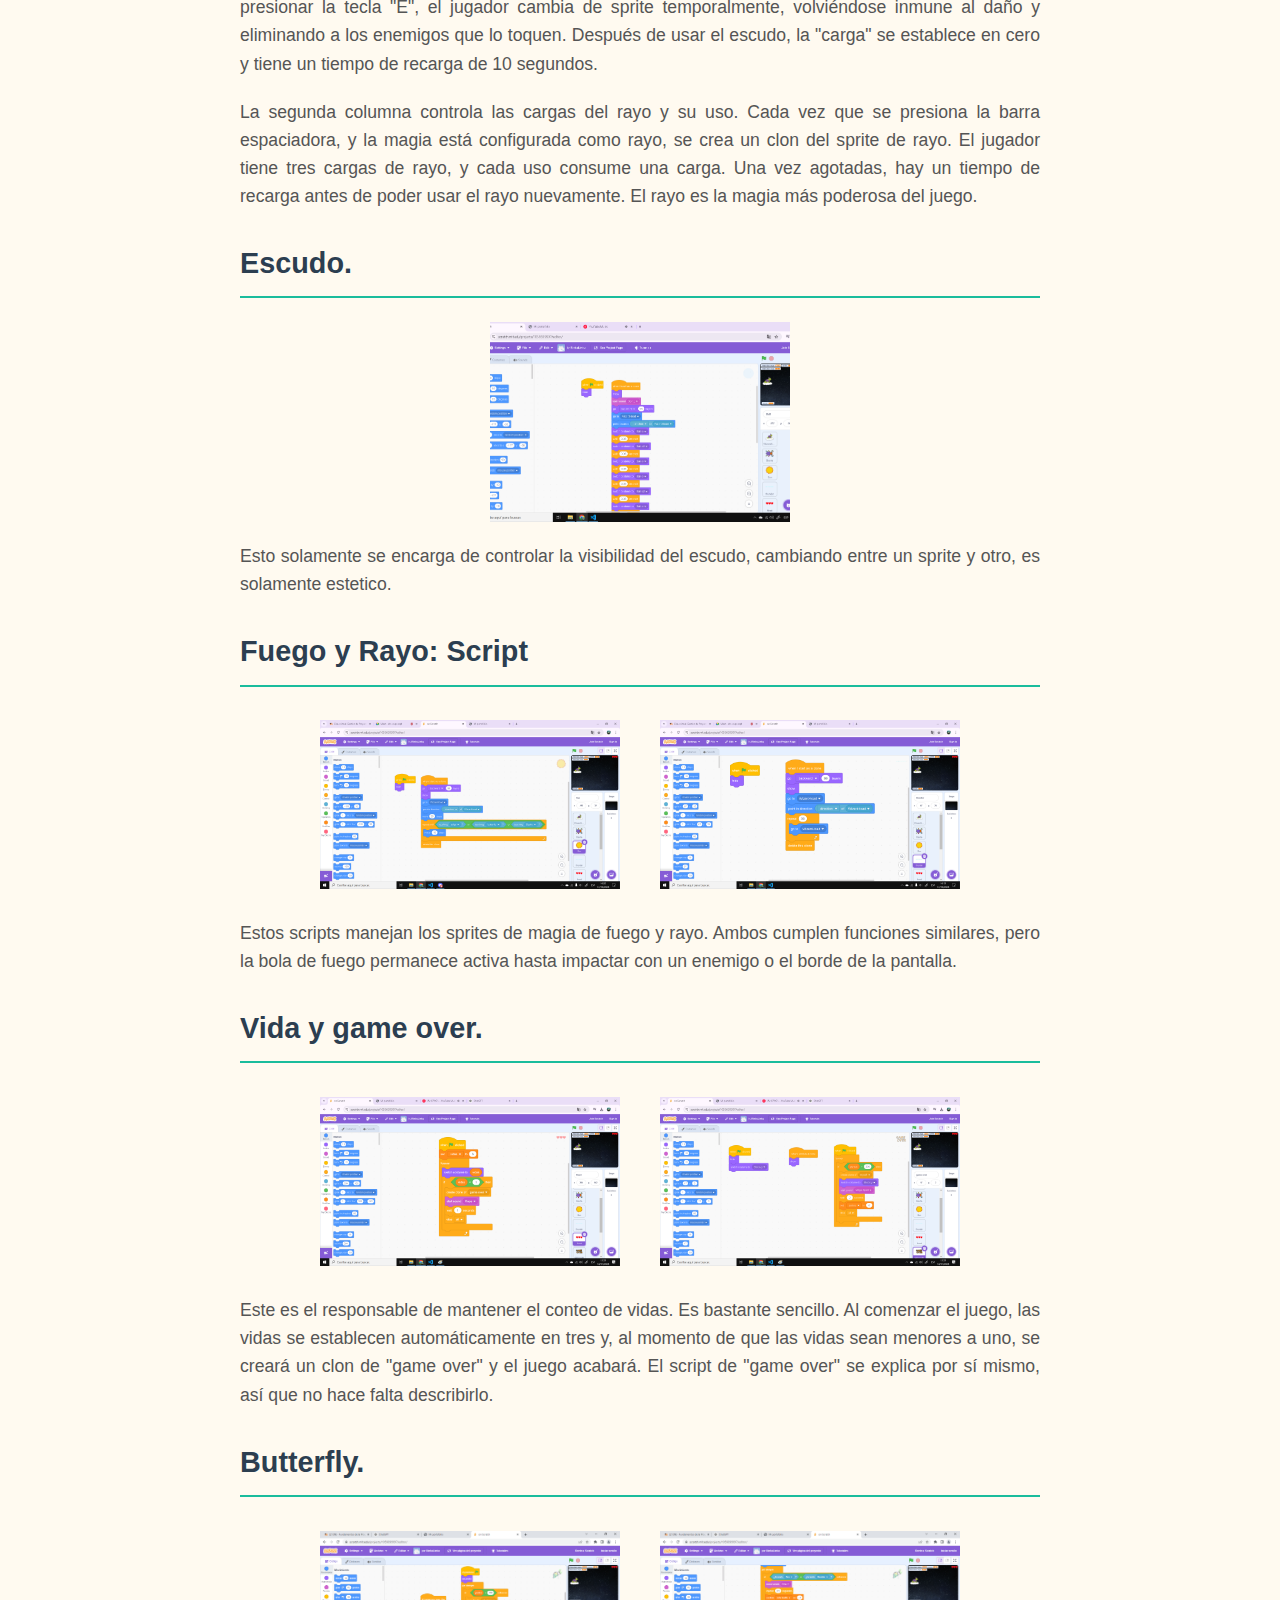
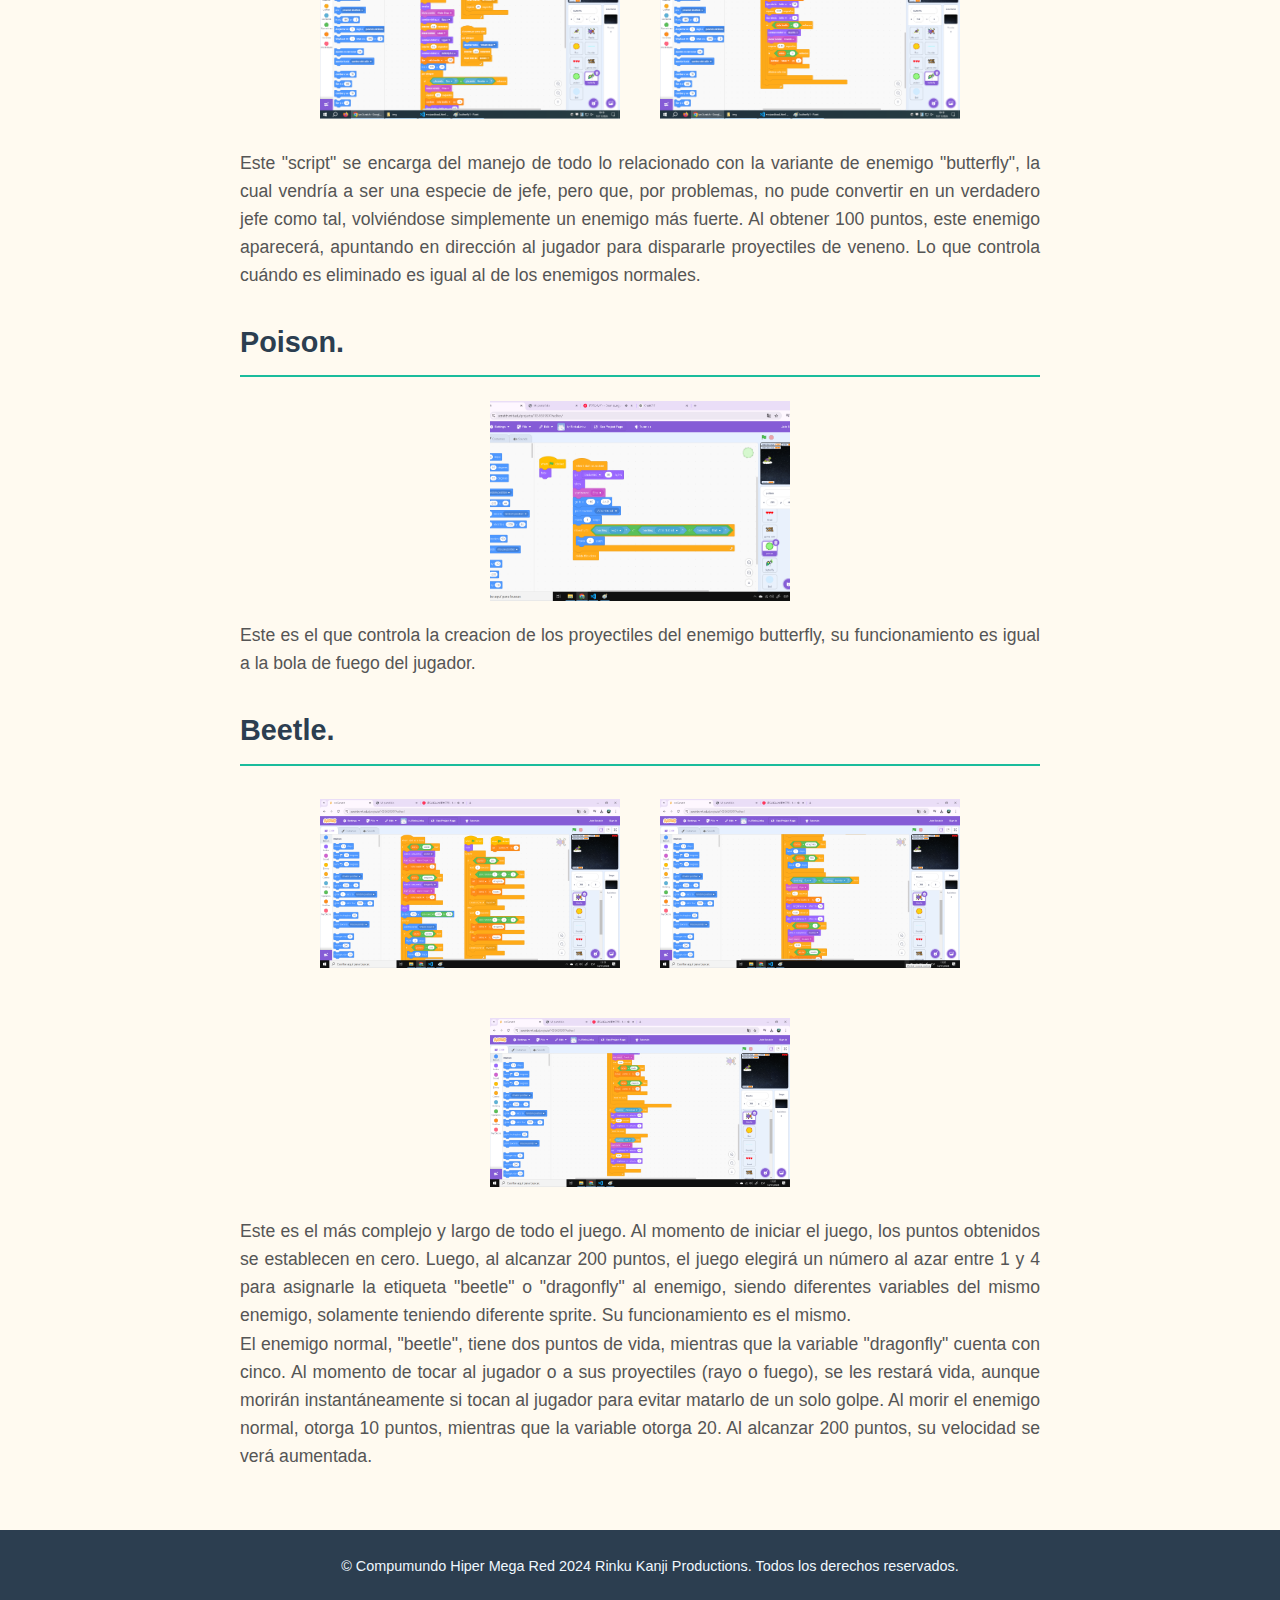
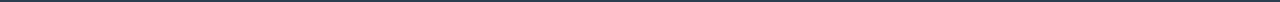
<file: wizardtoad.html>
<!DOCTYPE html>
<html lang="es">
<head>
    <meta charset="UTF-8">
    <title>Mi portafolio</title>
    <link rel="stylesheet" href="style/style2.css">
    <style>
        .foto {
            width: 150px;
            height: 150px;
            border-radius: 50%; 
            margin: 10px;
        }

        .large-image {
    width: 300px; 
    height: 200px; 
    object-fit: cover; 
    cursor: pointer;
    display: block;
    margin: 20px auto; 
}

.img-container {
    display: flex;
    flex-wrap: wrap;
    justify-content: center;
    align-items: center;
    text-align: center;
    gap: 20px; 
    margin: 20px 0; 
}

.img-container img {
    width: 300px; 
    height: auto;
    margin: 10px;
    cursor: pointer;
}

.img-container img:nth-child(3) {
    margin-top: 20px;
    order: 2; 
}

        footer {
            text-align: center;
            padding: 10px;
            margin-top: 20px;
        }

        
        .modal {
            display: none; 
            position: fixed;
            z-index: 1; 
            left: 0;
            top: 0;
            width: 100%;
            height: 100%;
            background-color: rgba(0, 0, 0, 0.7); 
            justify-content: center;
            align-items: center;
        }

        .modal-content {
            margin: auto;
            position: absolute;
            display: block;
            width: 80%;
            max-width: 700px;
            transition: transform 0.25s ease;
            cursor: zoom-in;
            transform: translate(-50%, -50%);

        }

        .modal-content:hover {
    transform: scale(1.1); 
}

        .close {
            position: absolute;
            top: 10px;
            right: 25px;
            color: white;
            font-size: 30px;
            font-weight: bold;
            cursor: pointer;
        }
    </style>
</head>

<body>
    <header>
        <img src="img/fotodeperfil.jpg" alt="Foto de perfil" class="foto">
        <h1>Mi portafolio de proyectos.</h1> 
        <nav>
            <ul>
                <li><a href="index.html">Inicio</a></li>
                <li><a href="sobremi.html">Sobre mí</a></li>
                <li><a href="misproyectos.html">Mis proyectos</a></li>
                <li><a href="misredes.html">Mis redes</a></li>
            </ul>
        </nav>
    </header>
    
    <main>
        <h2>Wizard Toad: Script.</h2>
        <h3>Magia, Movimiento, Vida y Escudo.</h3>

       
        <img id="imagenes" src="img/wizard1.png" alt="Imagen del script de magia y movimiento" class="large-image" onclick="openModal(this)">
        
        <h4>Magia y Movimiento.</h4>
        <p>El primer script controla el cambio de magia del jugador. Al presionar las teclas "1" y "2", la magia cambia entre bolas de fuego y rayos. En esta misma sección, se controla el movimiento del jugador: al presionar las flechas de dirección, el personaje se mueve en esa dirección.</p>

        <h4>Disparar Magia.</h4>
        <p>El segundo script controla el disparo de la bola de fuego. Al iniciar el juego, la magia se configura automáticamente en "fireball". Cada vez que se presiona la barra espaciadora y la magia está configurada como "fireball", el personaje crea un clon de la bola de fuego y cambia el sprite a uno que muestra al personaje disparando.</p>

        <h4>Reducción de Vida.</h4>    
        <p>El último script se encarga de la reducción de vida. Cada vez que el jugador tiene contacto con un enemigo o sus proyectiles, su vida se reduce en un punto. El jugador cuenta con 0.5 segundos de invencibilidad para evitar daños consecutivos, especialmente si hay muchos enemigos cerca. Un efecto de brillo indica cuándo se recibe daño.</p>

        <h2>Escudo y rayo.</h2>
        <img id="imagenes" src="img/wizard2.png" alt="Imagen del script de escudo" class="large-image" onclick="openModal(this)">
        
        <p>La primera columna de la derecha controla el escudo. Cuando el valor del escudo es mayor a cero, al presionar la tecla "E", el jugador cambia de sprite temporalmente, volviéndose inmune al daño y eliminando a los enemigos que lo toquen. Después de usar el escudo, la "carga" se establece en cero y tiene un tiempo de recarga de 10 segundos.</p>
        <p>La segunda columna controla las cargas del rayo y su uso. Cada vez que se presiona la barra espaciadora, y la magia está configurada como rayo, se crea un clon del sprite de rayo. El jugador tiene tres cargas de rayo, y cada uso consume una carga. Una vez agotadas, hay un tiempo de recarga antes de poder usar el rayo nuevamente. El rayo es la magia más poderosa del juego.</p>
        
        <h2>Escudo.</h2>
        <img id="imagenes" src="img/escudo.png" alt="Imagen del script de escudo" class="large-image" onclick="openModal(this)">
        <p>Esto solamente se encarga de controlar la visibilidad del escudo, cambiando entre un sprite y otro, es solamente estetico.</p>
        

        <h2>Fuego y Rayo: Script</h2>
        <div class="img-container">
            <img id="imagenes" src="img/magiafuego.png" alt="Script de magia de fuego" class="large-image" onclick="openModal(this)">
            <img id="imagenes" src="img/magiarayo.png" alt="Script de magia de rayo" class="large-image" onclick="openModal(this)">
        </div>

        <p>Estos scripts manejan los sprites de magia de fuego y rayo. Ambos cumplen funciones similares, pero la bola de fuego permanece activa hasta impactar con un enemigo o el borde de la pantalla.</p>
        
        <h2>Vida y game over.</h2>
        <div class="img-container">
            <img id="imagenes" src="img/vidas.png" alt="Script de vida" class="large-image" onclick="openModal(this)">
            <img id="imagenes" src="img/gameover.png" alt="Script de game over" class="large-image" onclick="openModal(this)">
        </div>
        <p>Este es el responsable de mantener el conteo de vidas. Es bastante sencillo. Al comenzar el juego, las vidas se establecen automáticamente en tres y, al momento de que las vidas sean menores a uno, se creará un clon de "game over" y el juego acabará. El script de "game over" se explica por sí mismo, así que no hace falta describirlo.</p>
        
        <h2>Butterfly.</h2>
        <div class="img-container">
            <img id="imagenes" src="img/butherfly1.png" alt="Script de butherfly1" class="large-image" onclick="openModal(this)">
            <img id="imagenes" src="img/butherfly2.png" alt="Script de butherfly2" class="large-image" onclick="openModal(this)">
        </div>
        <p>Este "script" se encarga del manejo de todo lo relacionado con la variante de enemigo "butterfly", la cual vendría a ser una especie de jefe, pero que, por problemas, no pude convertir en un verdadero jefe como tal, volviéndose simplemente un enemigo más fuerte. Al obtener 100 puntos, este enemigo aparecerá, apuntando en dirección al jugador para dispararle proyectiles de veneno. Lo que controla cuándo es eliminado es igual al de los enemigos normales.</p>
        
        <h2>Poison.</h2>
        <img id="imagenes" src="img/poison.png" alt="Imagen del script de poison" class="large-image" onclick="openModal(this)">
        <p>Este es el que controla la creacion de los proyectiles del enemigo butterfly, su funcionamiento es igual a la bola de fuego del jugador.</p>

        <h2>Beetle.</h2>
        <div class="img-container">
            <img id="imagenes" src="img/beetle1.png" alt="Script de beetle1" class="large-image" onclick="openModal(this)">
            <img id="imagenes" src="img/beetle2.png" alt="Script de beetle2" class="large-image" onclick="openModal(this)">
            <img id="imagenes" src="img/beetle3.png" alt="Script de beetle3" class="large-image" onclick="openModal(this)">

        </div>
        <p>Este es el más complejo y largo de todo el juego. Al momento de iniciar el juego, los puntos obtenidos se establecen en cero. Luego, al alcanzar 200 puntos, el juego elegirá un número al azar entre 1 y 4 para asignarle la etiqueta "beetle" o "dragonfly" al enemigo, siendo diferentes variables del mismo enemigo, solamente teniendo diferente sprite. Su funcionamiento es el mismo. <br>El enemigo normal, "beetle", tiene dos puntos de vida, mientras que la variable "dragonfly" cuenta con cinco. Al momento de tocar al jugador o a sus proyectiles (rayo o fuego), se les restará vida, aunque morirán instantáneamente si tocan al jugador para evitar matarlo de un solo golpe. Al morir el enemigo normal, otorga 10 puntos, mientras que la variable otorga 20. Al alcanzar 200 puntos, su velocidad se verá aumentada.</p>
        


    </main>

    <footer>
        <p>© Compumundo Hiper Mega Red 2024 Rinku Kanji Productions. Todos los derechos reservados.</p>    
    </footer>

    
    <div id="myModal" class="modal">
        <span class="close" onclick="closeModal()">&times;</span>
        <img class="modal-content" id="modalImage">
        <div id="caption"></div>
    </div>

  
       
      <button id="back-to-top" style="display: none; position: fixed; bottom: 20px; right: 20px;">↑ Volver al inicio</button>   
    <script src="js/script.js"></script>
  <script>const backToTopButton = document.getElementById('back-to-top');

if (backToTopButton) {
    window.addEventListener('scroll', () => {
        backToTopButton.style.display = window.scrollY > 300 ? 'block' : 'none';
    });

    backToTopButton.addEventListener('click', () => {
        window.scrollTo({ top: 0, behavior: 'smooth' });
    });
}
</script>

</body>
</html>
</file>
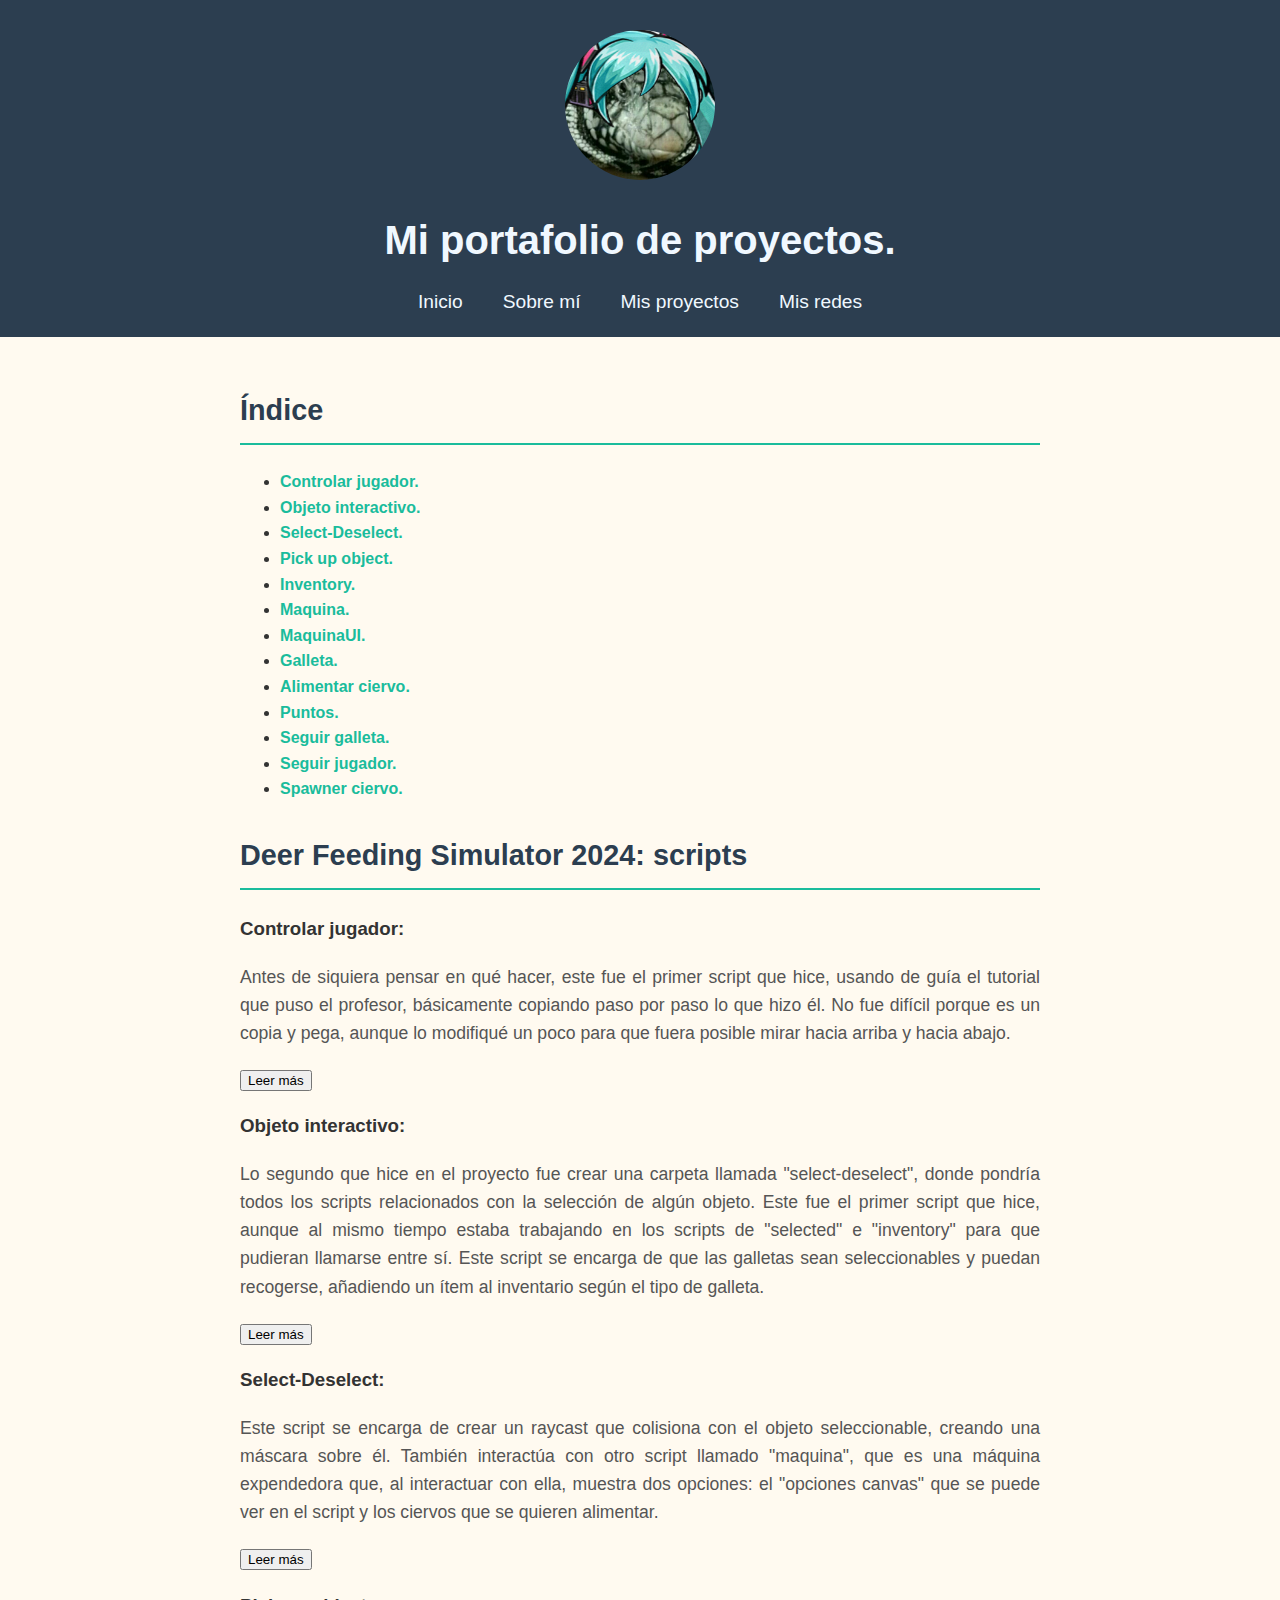
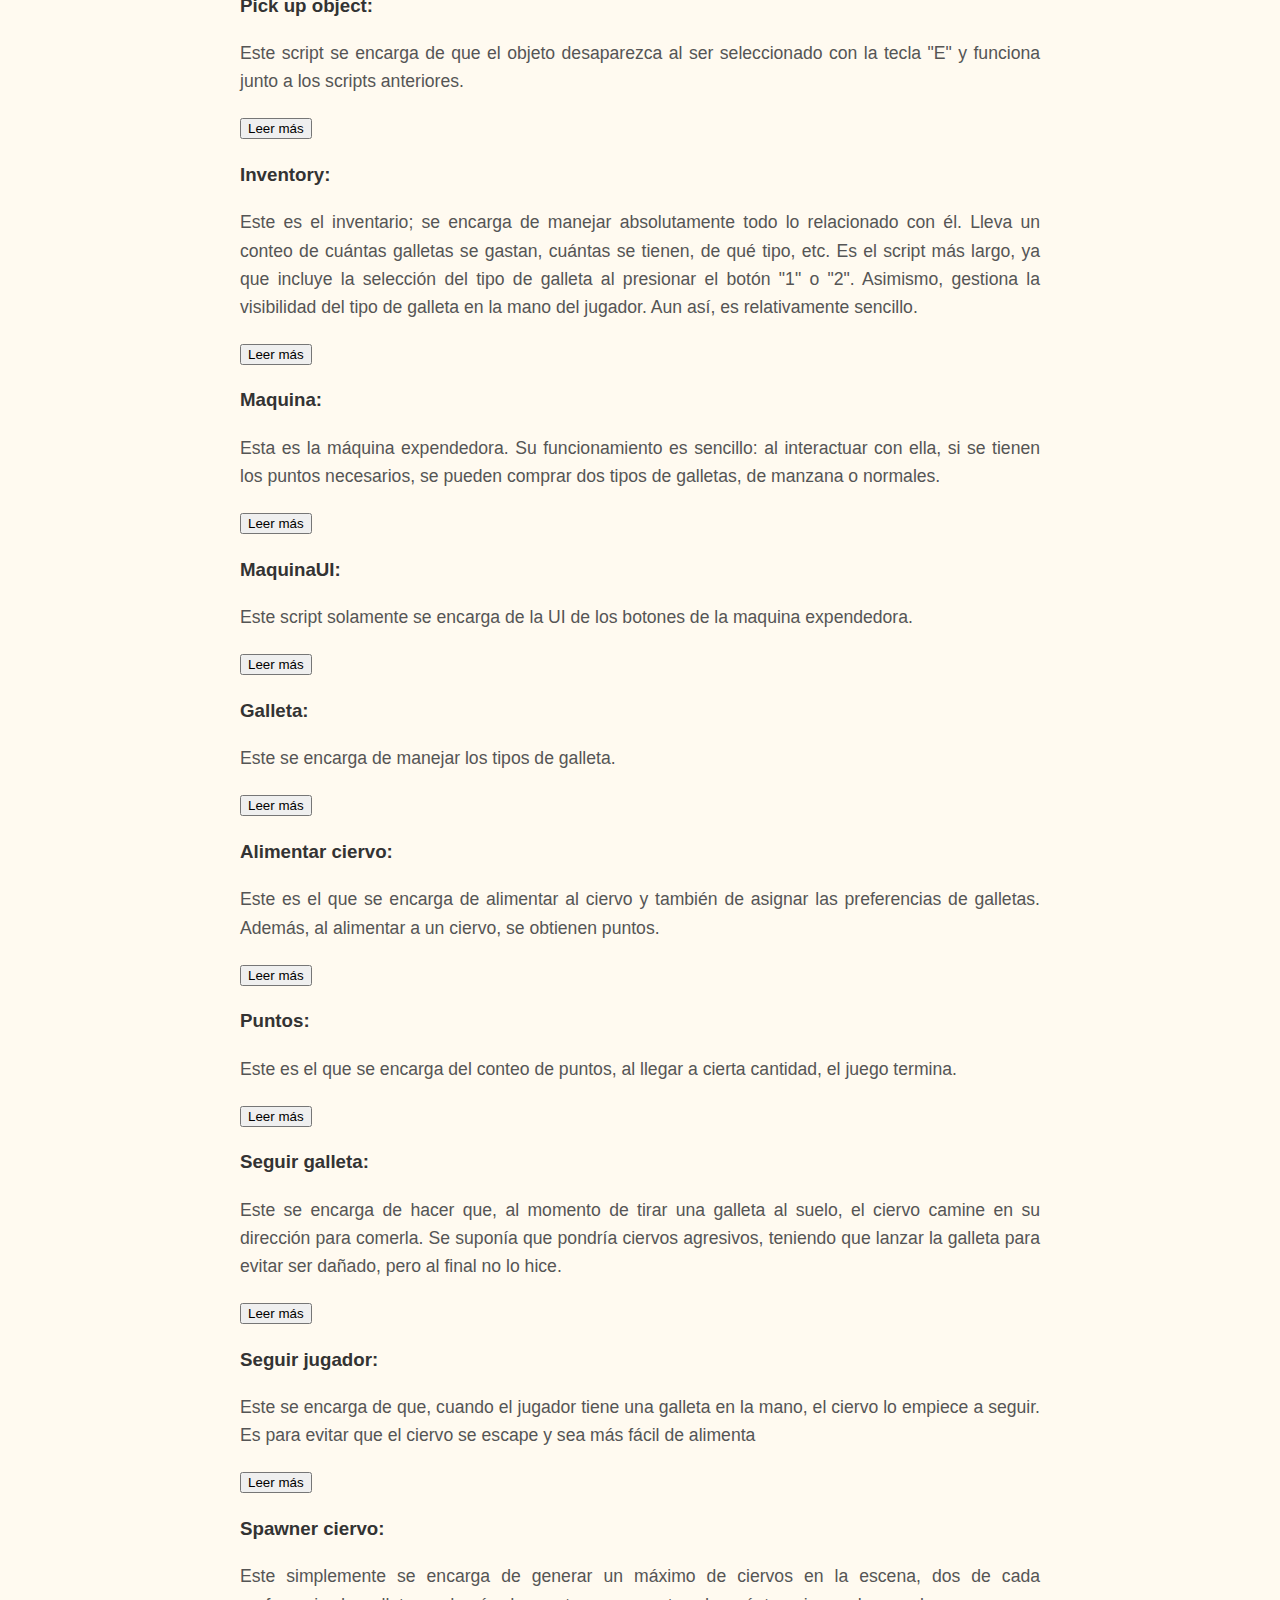
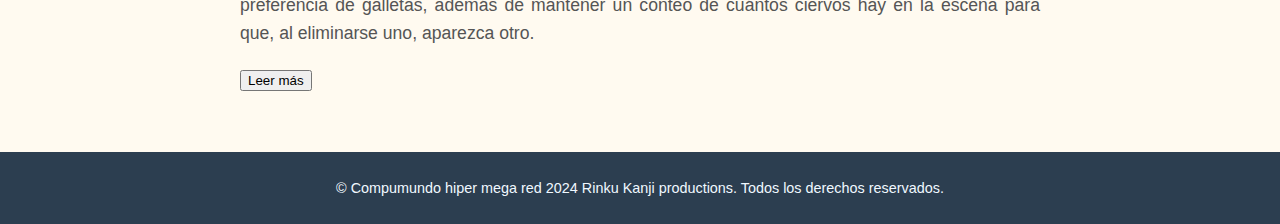
<file: Pagina web/ciervogame.html>
<!DOCTYPE html>
<html lang="es">
<head>
    <meta charset="UTF-8">
    <title>Mi portafolio</title>
    <link rel="stylesheet" href="style/style2.css">
    <style>
        .foto {
            width: 150px;
            height: 150px;
            border-radius: 50%;
            margin: 10px;
        }

       
    </style>
</head>
<body>
    <header>
        <img src="img/fotodeperfil.jpg" alt="Foto de perfil" class="foto">
        <h1>Mi portafolio de proyectos.</h1>
        <nav>
            <ul>
                <li><a href="index.html">Inicio</a></li>
                <li><a href="sobremi.html">Sobre mí</a></li>
                <li><a href="misproyectos.html">Mis proyectos</a></li>
                <li><a href="misredes.html">Mis redes</a></li>
            
            </ul>
        </nav>
    </header>

    <main>
        <h2>Índice</h2>
        <ul>
            <li><a href="#controlar-jugador">Controlar jugador.</a></li>
            <li><a href="#objeto-interactivo">Objeto interactivo.</a></li>
            <li><a href="#select-deselect">Select-Deselect.</a></li>
            <li><a href="#pick-up-object">Pick up object.</a></li>
            <li><a href="#inventory">Inventory.</a></li>
            <li><a href="#maquina">Maquina.</a></li>
            <li><a href="#maquinaUI">MaquinaUI.</a></li>
            <li><a href="#galleta">Galleta.</a></li>
            <li><a href="#alimentar_Ciervo">Alimentar ciervo.</a></li>
            <li><a href="#puntos">Puntos.</a></li>
            <li><a href="#seguir_Galleta">Seguir galleta.</a></li>
            <li><a href="#seguir_jugador">Seguir jugador.</a></li>
            <li><a href="#spawner_ciervo">Spawner ciervo.</a></li>
        </ul>

        <h2>Deer Feeding Simulator 2024: scripts</h2>
        
        <h3 id="controlar-jugador">Controlar jugador:</h3>
        <p>Antes de siquiera pensar en qué hacer, este fue el primer script que hice, usando de guía el tutorial que puso el profesor, básicamente copiando paso por paso lo que hizo él. No fue difícil porque es un copia y pega, aunque lo modifiqué un poco para que fuera posible mirar hacia arriba y hacia abajo.</p>
        <span class="hideText">
            
            <pre><code>

                using System.Collections;
                using System.Collections.Generic;
                using UnityEngine;
                
                public class ThirdPersonController : MonoBehaviour
                {
                
                    public float velocidadCaminar = 5f; // Velocidad de caminar
                    public float velocidadCorrer = 10f; // Velocidad de correr
                    public float alturaSalto = 3f;      // Altura del salto
                    public float gravedad = 9.81f;      // Gravedad que afecta al jugador
                    public float sensibilidadMouse = 2f; // Sensibilidad del mouse para rotar la cámara
                
                    private CharacterController characterController;
                    private bool estaEnElSuelo;          // Variable para verificar si el jugador está en el suelo
                    private float rotacionX = 0f;       // Variable para rastrear la rotación en el eje X
                      private float rotacionY = 0f;
                    private Vector3 velocidad;           // Variable para rastrear la velocidad de movimiento
                
                
                    private void Start()
                
                        {
                
                            characterController = GetComponent<CharacterController>();
                            // Bloquear y ocultar el cursor del mouse al iniciar
                            Cursor.lockState = CursorLockMode.Locked;
                
                        }
                
                
                    void Update()
                    
                        {
                            ManejarMovimiento();
                
                            // Verificar si el jugador está en el suelo
                            estaEnElSuelo = characterController.isGrounded;
                
                            // Saltar cuando el jugador presiona la tecla de salto, que en este caso es la barra espaciadora, y está en el suelo
                            
                            if (Input.GetButtonDown("Jump"))
                            
                            {
                                Saltar();
                            
                            }
                
                            // Rotar la cámara con el movimiento del mouse
                            RotarConMouse();
                        
                        }
                
                        private void ManejarMovimiento()
                        
                            {
                            
                                // Obtener la entrada del teclado para el movimiento del jugador
                                
                                float horizontal = Input.GetAxis("Horizontal");
                                float vertical = Input.GetAxis("Vertical");
                
                                // Determinar la velocidad actual (caminando o corriendo)
                                
                                float currentSpeed = Input.GetKey(KeyCode.LeftShift) ? velocidadCorrer : velocidadCaminar;
                
                                // Calcular el vector de movimiento basado en la entrada del teclado y la velocidad actual
                                
                                Vector3 movimiento = new Vector3(horizontal, 0f, vertical);
                                
                                // Aplicar rotación al vector de movimiento
                
                                movimiento = Quaternion.Euler(0, rotacionX, 0) * movimiento; 
                                movimiento = movimiento.normalized * currentSpeed * Time.deltaTime;
                
                                // Aplicar gravedad al jugador incluso cuando está en el suelo
                                
                                if (!estaEnElSuelo)
                                    {
                                        velocidad.y -= gravedad * Time.deltaTime;
                                    }
                
                                // Agregar la componente vertical al movimiento
                                
                                movimiento.y = velocidad.y * Time.deltaTime;
                
                                // Mover al jugador utilizando el CharacterController
                               
                                characterController.Move(movimiento);
                                
                            }
                
                        private void RotarConMouse()
                        {
                            // Obtener la entrada del mouse para la rotación horizontal de la cámara
                            
                            float mouseX = Input.GetAxis("Mouse X") * sensibilidadMouse;
                            float mouseY = Input.GetAxis("Mouse Y") * sensibilidadMouse;
                
                
                            // Aplicar la rotación horizontal a la cámara
                            rotacionY -= mouseY;
                            rotacionX += mouseX;
                            rotacionY = Mathf.Clamp(rotacionY, -30f, 60f);
                            
                            // Rotar el objeto del jugador (no la cámara) en la dirección de la cámara
                            transform.rotation = Quaternion.Euler(rotacionY, rotacionX, 0f);
                          
                        }
                
                        private void Saltar()
                        {
                            // Verificar si el jugador está en el suelo antes de saltar
                            
                            
                            if (estaEnElSuelo)
                            
                            {
                                // Calcular la velocidad vertical para lograr el salto
                                
                                float velocidadSalto = Mathf.Sqrt(2f * alturaSalto * gravedad);
                                
                                // Aplicar la velocidad vertical al jugador
                                
                                velocidad.y = velocidadSalto;
                                
                                
                            }
                            
                        }
                        
                }




            </code></pre>
        </span>
        <button class="readMore_btn">Leer más</button>

        <h3 id="objeto-interactivo">Objeto interactivo:</h3>
        <p>Lo segundo que hice en el proyecto fue crear una carpeta llamada "select-deselect", donde pondría todos los scripts relacionados con la selección de algún objeto. Este fue el primer script que hice, aunque al mismo tiempo estaba trabajando en los scripts de "selected" e "inventory" para que pudieran llamarse entre sí. Este script se encarga de que las galletas sean seleccionables y puedan recogerse, añadiendo un ítem al inventario según el tipo de galleta.</p>
        <span class="hideText">
            <pre><code>

                using System.Collections;
                using System.Collections.Generic;
                using UnityEngine;
                
                public class ObjetoInteractivo : MonoBehaviour
                { 
                    public GameObject GalletaOnPlayer;
                    public Galleta tipoDeGalleta;  // Tipo de galleta representado por un ScriptableObject
                    public int cantidad = 1;
                    private Inventory inventario;
                    private Rigidbody rb;
                    public float fuerzaDeEmpuje = 5f;
                
                    void Start()
                    {
                        inventario = FindObjectOfType<Inventory>();
                        rb = GetComponent<Rigidbody>();
                
                        if (rb == null)
                        {
                            Debug.LogError("No hay un Rigidbody en el objeto de la galleta. Añade un Rigidbody desde el Inspector.");
                        }
                
                        if (GalletaOnPlayer != null)
                        {
                            GalletaOnPlayer.SetActive(false);
                            Debug.Log("Galleta en la mano desactivada al inicio.");
                        }
                        else
                        {
                            Debug.LogError("GalletaOnPlayer no asignada en el Inspector.");
                        }
                    }
                
                    public void ActivarObjeto()
                {
                    // Destruir el objeto en el suelo
                    Destroy(gameObject);
                
                    // Añadir el objeto al inventario
                    if (inventario != null && tipoDeGalleta != null)
                    {
                        inventario.AddItem(tipoDeGalleta.nombreGalleta, cantidad);
                
                        // Seleccionar el objeto recogido en el inventario
                        if (tipoDeGalleta.nombreGalleta == "Galleta normal")
                        {
                            inventario.SeleccionarGalleta(inventario.galletaNormalPrefab, inventario.GetCantidadDeGalletas());
                        }
                        else if (tipoDeGalleta.nombreGalleta == "Manzana")
                        {
                            inventario.SeleccionarGalleta(inventario.galletaManzanaPrefab, inventario.GetCantidadDeManzanas());
                        }
                    }
                }
                
                    
                }
                



            </code></pre>
        </span>
        <button class="readMore_btn">Leer más</button>

        <h3 id="select-deselect">Select-Deselect:</h3>
        <p>Este script se encarga de crear un raycast que colisiona con el objeto seleccionable, creando una máscara sobre él. También interactúa con otro script llamado "maquina", que es una máquina expendedora que, al interactuar con ella, muestra dos opciones: el "opciones canvas" que se puede ver en el script y los ciervos que se quieren alimentar.</p>
        <span class="hideText">
            <pre><code>

                using System.Collections;
                using UnityEngine;
                using UnityEngine.UI;
                
                public class Selected : MonoBehaviour
                {
                    LayerMask mask;
                    public float distancia = 2f;
                    public Texture2D puntero;
                    public GameObject TextDetect;
                    public GameObject TextCiervo;
                    public GameObject TextMaquina;
                    GameObject ultimoReconocido = null;
                    public Canvas opcionesCanvas;
                    bool opcionesCanvasVisible = false;
                    RaycastHit hit;
                
                    void Start()
                    {
                        mask = LayerMask.GetMask("Raycast Detect");
                
                        if (TextDetect != null)
                            TextDetect.SetActive(false);
                        if (TextCiervo != null)
                            TextCiervo.SetActive(false);
                        if (TextMaquina != null)
                            TextMaquina.SetActive(false);
                
                        if (opcionesCanvas != null)
                            opcionesCanvas.enabled = false;
                    }
                
                    void Update()
                    {
                        if (Physics.Raycast(transform.position, transform.TransformDirection(Vector3.forward), out hit, distancia, mask))
                        {
                            Deselect();
                            SelectedObject(hit.transform);
                
                            // Detectar ciervo y alimentar al hacer clic
                            if (hit.collider.CompareTag("Ciervo"))
                            {
                                TextCiervo.SetActive(true);
                
                                if (Input.GetKeyDown(KeyCode.Mouse0))
                                {
                                    AlimentarCiervo alimentarCiervo = hit.collider.GetComponent<AlimentarCiervo>();
                                    if (alimentarCiervo != null)
                                    {
                                        alimentarCiervo.AlimentarAlCiervo();
                                    }
                                }
                            }
                            // Detectar la máquina para alternar el Canvas de opciones
                            else if (hit.collider.CompareTag("Maquina"))
                            {
                                TextMaquina.SetActive(true);
                
                                if (Input.GetKeyDown(KeyCode.E))
                                {
                                    opcionesCanvasVisible = !opcionesCanvasVisible;
                                    opcionesCanvas.enabled = opcionesCanvasVisible;
                                }
                            }
                            else if (hit.collider.CompareTag("BotonGalleta"))
                            {
                                Button boton = hit.collider.GetComponent<Button();
                                if (boton != null && Input.GetKeyDown(KeyCode.Mouse0))
                                {
                                    boton.onClick.Invoke();
                                }
                            }
                            else if (hit.collider.CompareTag("Objeto Interactivo"))
                            {
                                if (Input.GetKeyDown(KeyCode.E))
                                {
                                    hit.collider.transform.GetComponent<ObjetoInteractivo>().ActivarObjeto();
                                }
                            }
                
                            Debug.DrawRay(transform.position, transform.TransformDirection(Vector3.forward) * distancia, Color.red);
                        }
                        else
                        {
                            Deselect();
                        }
                    }
                
                    void SelectedObject(Transform transform)
                    {
                        if (transform == null)
                        {
                            Debug.LogError("Objeto nulo detectado en SelectedObject");
                            return;
                        }
                
                        MeshRenderer renderer = transform.GetComponent<MeshRenderer>();
                        if (renderer != null)
                        {
                            renderer.material.color = Color.green;
                            ultimoReconocido = transform.gameObject;
                        }
                        else
                        {
                            Debug.LogError("El objeto " + transform.name + " no tiene un MeshRenderer.");
                        }
                    }
                
                    void Deselect()
                    {
                        if (ultimoReconocido)
                        {
                            MeshRenderer renderer = ultimoReconocido.GetComponent<MeshRenderer>();
                            if (renderer != null)
                            {
                                renderer.material.color = Color.white;
                            }
                            ultimoReconocido = null;
                        }
                    }
                
                    void OnGUI()
                    {
                        Rect rect = new Rect(Screen.width / 2, Screen.height / 2, puntero.width, puntero.height);
                        GUI.DrawTexture(rect, puntero);
                
                        if (TextDetect != null)
                        {
                            TextDetect.SetActive(ultimoReconocido != null);
                        }
                        else
                        {
                            Debug.LogError("TextDetect no está asignado.");
                        }
                
                        if (hit.collider != null && hit.collider.CompareTag("Ciervo"))
                        {
                            TextCiervo.SetActive(ultimoReconocido != null);
                            TextDetect.SetActive(false);
                        }
                        else
                        {
                            TextCiervo.SetActive(false);
                        }
                
                        if (hit.collider != null && hit.collider.CompareTag("Maquina"))
                        {
                            TextMaquina.SetActive(ultimoReconocido != null);
                            TextCiervo.SetActive(false);
                            TextDetect.SetActive(false);
                        }
                        else
                        {
                            TextMaquina.SetActive(false);
                        }
                    }
                }
                





            </code></pre>
        </span>
        <button class="readMore_btn">Leer más</button>

        <h3 id="pick-up-object">Pick up object:</h3>
        <p>Este script se encarga de que el objeto desaparezca al ser seleccionado con la tecla "E" y funciona junto a los scripts anteriores.</p>
        <span class="hideText">
            <pre><code>

                using System.Collections;
                using System.Collections.Generic;
                using UnityEngine;
                
                public class PickUpObject : MonoBehaviour
                {
                    public GameObject GalletaOnPlayer; // Referencia al objeto que aparecerá en el jugador
                
                    void Start()
                    {
                        if (GalletaOnPlayer != null)
                        {
                            GalletaOnPlayer.SetActive(false); // La galleta en la mano está desactivada al inicio
                            Debug.Log("Galleta en la mano desactivada al inicio.");
                        }
                        else
                        {
                            Debug.LogError("GalletaOnPlayer no asignada en el Inspector.");
                        }
                    }
                
                    // Detectar cuando el jugador está dentro del área de colisión
                    private void OnTriggerStay(Collider other)
                    {
                        Debug.Log("OnTriggerStay activado.");
                
                        // Verificar si el objeto que ha colisionado tiene la etiqueta de "Player"
                        if (other.gameObject.CompareTag("Player"))
                        {
                            Debug.Log("Jugador detectado en la zona de colisión.");
                
                            // Si el jugador presiona la tecla E
                            if (Input.GetKey(KeyCode.E))
                            {
                                Debug.Log("Tecla E presionada.");
                
                                // Desactivar el objeto actual (galleta en el suelo)
                                gameObject.SetActive(false);
                                Debug.Log("Galleta recogida y desactivada.");
                
                                // Activar la galleta en la mano del jugador
                                if (GalletaOnPlayer != null)
                                {
                                    GalletaOnPlayer.SetActive(true);
                                    Debug.Log("Galleta en la mano activada.");
                                }
                                else
                                {
                                    Debug.LogError("GalletaOnPlayer no está asignada en el Inspector.");
                                }
                            }
                        }
                    }
                
                    // Método llamado desde el raycast para recoger/destruir el objeto
                    public void ActivarObjeto()
                    {
                        // Activar la galleta en la mano del jugador
                        
                
                        // Destruir la galleta en el suelo
                        Destroy(gameObject);
                        Debug.Log("Galleta en el suelo destruida.");
                    }
                }
                




            </code></pre>
        </span>
        <button class="readMore_btn">Leer más</button>


        <h3 id="inventory">Inventory:</h3>
        <p>Este es el inventario; se encarga de manejar absolutamente todo lo relacionado con él. Lleva un conteo de cuántas galletas se gastan, cuántas se tienen, de qué tipo, etc. Es el script más largo, ya que incluye la selección del tipo de galleta al presionar el botón "1" o "2". Asimismo, gestiona la visibilidad del tipo de galleta en la mano del jugador. Aun así, es relativamente sencillo. </p>
        <span class="hideText">
            <pre><code>
                using System.Collections;
                using System.Collections.Generic;
                using UnityEngine;
                using UnityEngine.UI;
                
                public class InventoryItem
                {
                    public string nombre;
                    public int cantidad;
                
                    public InventoryItem(string nombre, int cantidad)
                    {
                        this.nombre = nombre;
                        this.cantidad = cantidad;
                    }
                }
                
                public class Inventory : MonoBehaviour
                {
                    public InventoryItem[] items;
                    public int capacidadMaxima = 10;
                    public Text textoGalletas;
                    public Text textoManzanas; 
                    public GameObject GalletaOnPlayer;
                    public GameObject manzanaOnPlayer;
                    public GameObject galletaNormalPrefab;
                    public GameObject galletaManzanaPrefab;
                    public Transform puntoDeLanzamiento;
                    public float fuerzaDeLanzamiento;
                
                    private int galletasRecogidas = 0;
                    private int manzanasRecogidas = 0;
                    private GameObject galletaSeleccionada;
                
                    private void Start()
                    {
                        items = new InventoryItem[capacidadMaxima];
                       SeleccionarGalleta(galletaNormalPrefab, galletasRecogidas);
                
                        if (textoGalletas == null || textoManzanas == null)
                        {
                            Debug.LogError("Error: Asigna los objetos Text en el inspector.");
                        }
                
                        if (GalletaOnPlayer != null)
                        {
                            GalletaOnPlayer.SetActive(false);
                        }
                
                        if (manzanaOnPlayer != null)
                        {
                            manzanaOnPlayer.SetActive(false);
                        }
                
                        galletaSeleccionada = galletaNormalPrefab;
                        ActualizarTextoGalletas();  // Para ver si el texto de inicio se muestra
                        ActualizarTextoManzanas();
                    }
                
                   private void Update()
                {
                    // Cambiar slot al presionar 1
                    if (Input.GetKeyDown(KeyCode.Alpha1) && HasItem("Galleta normal"))
                    {
                        SeleccionarGalleta(galletaNormalPrefab, galletasRecogidas);
                        Debug.Log("Seleccionada galleta normal. Cantidad: " + galletasRecogidas);
                    }
                    // Cambiar slot al presionar 2
                    else if (Input.GetKeyDown(KeyCode.Alpha2) && HasItem("Manzana"))
                    {
                        SeleccionarGalleta(galletaManzanaPrefab, manzanasRecogidas);
                        Debug.Log("Seleccionada galleta de manzana. Cantidad: " + manzanasRecogidas);
                    }
                
                    // Lanzar galleta seleccionada al presionar Q
                    if (Input.GetKeyDown(KeyCode.Q) && galletaSeleccionada != null)
                    {
                        string tipoGalleta = galletaSeleccionada == galletaNormalPrefab ? "Galleta normal" : "Manzana";
                        int cantidadActual = tipoGalleta == "Galleta normal" ? galletasRecogidas : manzanasRecogidas;
                
                        if (cantidadActual > 0)
                        {
                            Debug.Log("Lanzando: " + tipoGalleta);
                            LanzaGalleta();
                            RemoveItem(tipoGalleta, 1);
                        }
                        else
                        {
                            Debug.Log("No hay suficientes " + tipoGalleta + " para lanzar.");
                        }
                    }
                }
                
                   public void recogerGalleta()
                {
                    AddItem("Galleta normal", 1);
                    if (galletaSeleccionada == galletaNormalPrefab)
                    {
                        MostrarObjetoEnMano(GalletaOnPlayer);
                    }
                    else
                    {
                        GalletaOnPlayer.SetActive(false);  // Asegura que solo se vea la galleta seleccionada
                    }
                }
                
                public void recogerManzana()
                {
                    AddItem("Manzana", 1);
                    if (galletaSeleccionada == galletaManzanaPrefab)
                    {
                        MostrarObjetoEnMano(manzanaOnPlayer);
                    }
                    else
                    {
                        manzanaOnPlayer.SetActive(false);  // Asegura que solo se vea la manzana seleccionada
                    }
                }
                
                
                    private void LanzaGalleta()
                    {
                        GameObject galletaClon = Instantiate(galletaSeleccionada, puntoDeLanzamiento.position, puntoDeLanzamiento.rotation);
                        Rigidbody rb = galletaClon.GetComponent<Rigidbody>();
                
                        if (rb != null)
                        {
                            rb.AddForce(puntoDeLanzamiento.forward * fuerzaDeLanzamiento, ForceMode.Impulse);
                        }
                
                        GalletaOnPlayer.SetActive(false);
                        manzanaOnPlayer.SetActive(false); // Oculta ambos objetos al lanzar
                    }
                
                   public void SeleccionarGalleta(GameObject galletaPrefab, int cantidad)
                {
                    galletaSeleccionada = galletaPrefab;
                
                    // Escondemos ambos objetos antes de mostrar el que corresponde
                    GalletaOnPlayer.SetActive(false);
                    manzanaOnPlayer.SetActive(false);
                
                    // Mostrar el objeto en mano correspondiente según la selección
                    if (galletaSeleccionada == galletaNormalPrefab)
                    {
                        GalletaOnPlayer.SetActive(cantidad > 0);
                    }
                    else if (galletaSeleccionada == galletaManzanaPrefab)
                    {
                        manzanaOnPlayer.SetActive(cantidad > 0);
                    }
                }
                
                
                    private void MostrarObjetoEnMano(GameObject objeto)
                    {
                        if (objeto != null)
                        {
                            GalletaOnPlayer.SetActive(false);
                            manzanaOnPlayer.SetActive(false);
                            objeto.SetActive(true);
                        }
                    }
                
                    private void ActualizarTextoGalletas()
                    {
                        if (textoGalletas != null)
                        {
                            textoGalletas.text = "Galletas: " + galletasRecogidas;
                            Debug.Log("Texto de galletas actualizado a: " + galletasRecogidas);
                        }
                    }
                
                    private void ActualizarTextoManzanas()
                    {
                        if (textoManzanas != null)
                        {
                            textoManzanas.text = "Manzanas: " + manzanasRecogidas;
                            Debug.Log("Texto de manzanas actualizado a: " + manzanasRecogidas);
                        }
                    }
                
                    public void AddItem(string nombre, int cantidad)
                    {
                        Debug.Log("Añadiendo item: " + nombre + ", cantidad: " + cantidad);
                        for (int i = 0; i < items.Length; i++)
                        {
                            if (items[i] != null && items[i].nombre == nombre)
                            {
                                items[i].cantidad += cantidad;
                                if (nombre == "Galleta normal")
                                {
                                    galletasRecogidas += cantidad;
                                    ActualizarTextoGalletas();
                                }
                                else if (nombre == "Manzana")
                                {
                                    manzanasRecogidas += cantidad;
                                    ActualizarTextoManzanas();
                                }
                                return;
                            }
                            else if (items[i] == null)
                            {
                                items[i] = new InventoryItem(nombre, cantidad);
                                if (nombre == "Galleta normal")
                                {
                                    galletasRecogidas += cantidad;
                                    ActualizarTextoGalletas();
                                }
                                else if (nombre == "Manzana")
                                {
                                    manzanasRecogidas += cantidad;
                                    ActualizarTextoManzanas();
                                }
                                return;
                            }
                        }
                    }
                
                   public void RemoveItem(string nombre, int cantidad)
                {
                    for (int i = 0; i < items.Length; i++)
                    {
                        if (items[i] != null && items[i].nombre == nombre)
                        {
                            items[i].cantidad -= cantidad;
                
                            if (nombre == "Galleta normal")
                            {
                                galletasRecogidas -= cantidad;
                                if (galletasRecogidas < 0) galletasRecogidas = 0;
                                ActualizarTextoGalletas();
                                if (galletasRecogidas == 0)
                                {
                                    GalletaOnPlayer.SetActive(false); // Ocultar la galleta si la cantidad es 0
                                }
                            }
                            else if (nombre == "Manzana")
                            {
                                manzanasRecogidas -= cantidad;
                                if (manzanasRecogidas < 0) manzanasRecogidas = 0;
                                ActualizarTextoManzanas();
                                if (manzanasRecogidas == 0)
                                {
                                    manzanaOnPlayer.SetActive(false); // Ocultar la manzana si la cantidad es 0
                                }
                            }
                
                            if (items[i].cantidad <= 0)
                            {
                                items[i] = null;
                            }
                            return;
                        }
                    }
                }
                
                   public bool HasItem(string nombre)
                {
                    foreach (InventoryItem item in items)
                    {
                        if (item != null && item.nombre == nombre && item.cantidad > 0)
                        {
                            return true;
                        }
                    }
                    return false;
                }
                
                    public int GetCantidadDeGalletas()
                    {
                        foreach (InventoryItem item in items)
                        {
                            if (item != null && item.nombre == "Galleta normal")
                            {
                                return item.cantidad;
                            }
                        }
                        return 0;
                    }
                
                    public int GetCantidadDeManzanas()
                {
                    foreach (InventoryItem item in items)
                    {
                        if (item != null && item.nombre == "Manzana")
                        {
                            return item.cantidad;
                        }
                    }
                    return 0;
                }
                
                }
                


                
            </code></pre>
        </span>
        <button class="readMore_btn">Leer más</button>


        <h3 id="maquina">Maquina:</h3>
        <p>Esta es la máquina expendedora. Su funcionamiento es sencillo: al interactuar con ella, si se tienen los puntos necesarios, se pueden comprar dos tipos de galletas, de manzana o normales. </p>
        <span class="hideText">
            <pre><code>
                using System.Collections;
                using System.Collections.Generic;
                using UnityEngine;
                
                public class Maquina : MonoBehaviour
                {
                    public Transform puntoDeAparicion;
                    public GameObject galletaNormalPrefab;
                    public GameObject galletaManzanaPrefab;
                    public float fuerzaDeAparicion;
                
                    private SistemaPuntos sistemaPuntos;
                
                    void Start()
                    {
                        sistemaPuntos = FindObjectOfType<SistemaPuntos>();
                
                        if (sistemaPuntos == null)
                        {
                            Debug.LogError("No se encontró el sistema de puntos en Maquina.");
                        }
                    }
                
                    public void ActivarMaquina(string tipoGalleta)
                {
                    int costo = tipoGalleta == "manzana" ? 20 : 10;
                
                    if (sistemaPuntos != null && sistemaPuntos.puntos >= costo)
                    {
                        GameObject galletaClon;
                
                        // Selecciona el prefab de galleta según el tipo
                        if (tipoGalleta == "manzana")
                        {
                            galletaClon = Instantiate(galletaManzanaPrefab, puntoDeAparicion.position, puntoDeAparicion.rotation);
                        }
                        else
                        {
                            galletaClon = Instantiate(galletaNormalPrefab, puntoDeAparicion.position, puntoDeAparicion.rotation);
                        }
                
                        // Aplica la fuerza de aparición
                        Rigidbody rb = galletaClon.GetComponent<Rigidbody>();
                        if (rb != null)
                        {
                            sistemaPuntos.RestarPuntos(costo);
                            rb.AddForce(puntoDeAparicion.forward * fuerzaDeAparicion, ForceMode.Impulse);
                        }
                    }
                    else
                    {
                        Debug.Log("No tienes suficientes puntos para activar la máquina.");
                    }
                    }
                }
                




            </code></pre>
        </span>
        <button class="readMore_btn">Leer más</button>

        <h3 id="maquinaUI">MaquinaUI:</h3>
        <p>Este script solamente se encarga de la UI de los botones de la maquina expendedora. </p>
        <span class="hideText">
            <pre><code>
                using UnityEngine;
                using UnityEngine.UI;
                
                public class MaquinaUI : MonoBehaviour
                {
                    public Maquina maquina; 
                    public Button botonGalletaNormal;
                    public Button botonGalletaManzana;
                
                    void Start()
                    {
                        
                        if (maquina == null)
                        {
                            Debug.LogError("No se ha asignado la referencia a Maquina.");
                            return;
                        }
                
                      
                        botonGalletaNormal.onClick.AddListener(() => maquina.ActivarMaquina("normal"));
                        botonGalletaManzana.onClick.AddListener(() => maquina.ActivarMaquina("manzana"));
                    }
                }
                


            </code></pre>
        </span>
        <button class="readMore_btn">Leer más</button>

        <h3 id="galleta">Galleta:</h3>
        <p>Este se encarga de manejar los tipos de galleta.</p>
        <span class="hideText">
            <pre><code>

                using UnityEngine;
using UnityEngine.UI;

public class MaquinaUI : MonoBehaviour
{
    public Maquina maquina; 
    public Button botonGalletaNormal;
    public Button botonGalletaManzana;

    void Start()
    {
        
        if (maquina == null)
        {
            Debug.LogError("No se ha asignado la referencia a Maquina.");
            return;
        }

      
        botonGalletaNormal.onClick.AddListener(() => maquina.ActivarMaquina("normal"));
        botonGalletaManzana.onClick.AddListener(() => maquina.ActivarMaquina("manzana"));
    }
}

            </code></pre>
        </span>
        <button class="readMore_btn">Leer más</button>

        <h3 id="alimentar_Ciervo">Alimentar ciervo:</h3>
        <p>Este es el que se encarga de alimentar al ciervo y también de asignar las preferencias de galletas. Además, al alimentar a un ciervo, se obtienen puntos. </p>
        <span class="hideText">
            <pre><code>

                using System.Collections;
using System.Collections.Generic;
using UnityEngine;

public class AlimentarCiervo : MonoBehaviour
{
    private Inventory inventory;
    public int puntosPorCiervo = 20;
    private bool haSidoAlimentado = false; // Variable para controlar si el ciervo ya fue alimentado
    public float tiempoParaDesaparecer = 3f;
    public SpawnerCiervos spawner; // Referencia al spawner

    void Start()
    {
        // Busca el inventario al inicio del juego
        inventory = FindObjectOfType<Inventory>();
        if (inventory == null)
        {
            Debug.LogError("No se encontró el inventario en AlimentarCiervo");
        }
    }

    public void AlimentarAlCiervo()
    {
        // Verifica si el ciervo ya ha sido alimentado
        if (haSidoAlimentado)
        {
            Debug.Log("Este ciervo ya ha sido alimentado.");
            return; // Salir de la función si ya fue alimentado
        }

        // Verifica si el jugador tiene al menos una galleta
        if (inventory != null && inventory.GetGalletasRecogidas() > 0)
        {
            // Elimina una galleta del inventario
            inventory.RemoveItem("Galleta", 1);
            Debug.Log("Has alimentado al ciervo");

            // Añadir puntos
            SistemaPuntos sistemaPuntos = FindObjectOfType<SistemaPuntos>();
            if (sistemaPuntos != null)
            {
                sistemaPuntos.AñadirPuntos(puntosPorCiervo);
            }

            // Marcar el ciervo como alimentado
            haSidoAlimentado = true;

            // Notificar al spawner que el ciervo ha sido eliminado
            if (spawner != null)
            {
                spawner.CiervoEliminado();
            }

            // Iniciar la rutina para desaparecer el ciervo
            StartCoroutine(Desaparecer());
        }
        else
        {
            Debug.Log("No tienes galletas suficientes para alimentar al ciervo");
        }
    }

    IEnumerator Desaparecer()
    {
        // Espera antes de destruir el objeto
        yield return new WaitForSeconds(tiempoParaDesaparecer);
        Destroy(gameObject); // Destruir el ciervo después del tiempo de espera
    }
}

            </code></pre>
        </span>
        <button class="readMore_btn">Leer más</button>


        <h3 id="puntos">Puntos:</h3>
        <p>Este es el que se encarga del conteo de puntos, al llegar a cierta cantidad, el juego termina. </p>
        <span class="hideText">
            <pre><code>

                using System.Collections;
using System.Collections.Generic;
using UnityEngine;
using UnityEngine.SceneManagement;
using UnityEngine.UI;

public class SistemaPuntos : MonoBehaviour
{
    public int puntos = 0; 
    public int puntosNecesarios = 200;
    public Text puntosText; 

    // Método para aumentar los puntos
    public void AñadirPuntos(int cantidad)
    {
        puntos += cantidad;
        ActualizarTextoPuntos();
    }

    // Método para restar puntos
    public void RestarPuntos(int cantidad)
    {
        puntos -= cantidad;
        if (puntos < 0) puntos = 0; // Asegurarse de que los puntos no sean negativos
        ActualizarTextoPuntos();
    }

    // Actualizar el texto en la UI
    private void ActualizarTextoPuntos()
    {
        if (puntosText != null)
        {
            puntosText.text = "Puntos: " + puntos.ToString();
        }
        else
        {
            Debug.LogError("No se ha asignado el Text de los puntos.");
        }

        if (puntos >= puntosNecesarios)
        {
            CambiarEscena();
        }
    }
    private void CambiarEscena()
    {
        string nombreDeLaEscena = "Plano";

        SceneManager.LoadScene(nombreDeLaEscena);
    }
    

}
            </code></pre>
        </span>
        <button class="readMore_btn">Leer más</button>


        <h3 id="seguir_Galleta">Seguir galleta:</h3>
        <p>Este se encarga de hacer que, al momento de tirar una galleta al suelo, el ciervo camine en su dirección para comerla. Se suponía que pondría ciervos agresivos, teniendo que lanzar la galleta para evitar ser dañado, pero al final no lo hice. </p>
        <span class="hideText">
            <pre><code>
                using System.Collections;
                using System.Collections.Generic;
                using UnityEngine;
                using UnityEngine.AI; // Usar si usas NavMesh
                
                public class DeerBehavior : MonoBehaviour
                {
                    public float rangoDeDeteccion = 5f; // Rango dentro del cual el ciervo detecta la galleta
                    public float distanciaMinimaParaComer = 1.5f; // Distancia mínima para que el ciervo "coma"
                    public float tiempoParaComer = 3f; // Tiempo que el ciervo tardará en comer la galleta
                    private GameObject galletaObjetivo; // Galleta que el ciervo va a seguir
                    private NavMeshAgent agente; // Para mover al ciervo si usas NavMesh
                
                    void Start()
                    {
                        agente = GetComponent<NavMeshAgent>();
                    }
                
                    void Update()
                    {
                        DetectarGalletaCercana();
                        
                        if (galletaObjetivo != null)
                        {
                            SeguirGalleta();
                        }
                    }
                
                    void DetectarGalletaCercana()
                    {
                        // Busca todas las galletas cercanas dentro del rango de detección
                        Collider[] objetosCercanos = Physics.OverlapSphere(transform.position, rangoDeDeteccion);
                
                        foreach (Collider objeto in objetosCercanos)
                        {
                            if (objeto.CompareTag("Objeto Interactivo")) 
                            {
                                galletaObjetivo = objeto.gameObject;
                                break;
                            }
                        }
                    }
                
                    void SeguirGalleta()
                    {
                        // Mover el ciervo hacia la galleta
                        agente.SetDestination(galletaObjetivo.transform.position);
                
                        // Si el ciervo está lo suficientemente cerca de la galleta, empieza a comerla
                        float distancia = Vector3.Distance(transform.position, galletaObjetivo.transform.position);
                
                        if (distancia <= distanciaMinimaParaComer)
                        {
                            StartCoroutine(ComerGalleta());
                        }
                    }
                
                    IEnumerator ComerGalleta()
                    {
                        // Detener el ciervo mientras "come"
                        agente.isStopped = true;
                
                        // Esperar el tiempo designado para "comer" la galleta
                        yield return new WaitForSeconds(tiempoParaComer);
                
                        // Destruir la galleta
                        if (galletaObjetivo != null)
                        {
                            Destroy(galletaObjetivo);
                        }
                
                        // El ciervo puede seguir moviéndose después de comer
                        agente.isStopped = false;
                
                        // Limpiar el objetivo de la galleta
                        galletaObjetivo = null;
                    }
                
                    private void OnDrawGizmosSelected()
                    {
                        // Mostrar el rango de detección en el editor
                        Gizmos.color = Color.yellow;
                        Gizmos.DrawWireSphere(transform.position, rangoDeDeteccion);
                    }
                }
                

            </code></pre>
        </span>
        <button class="readMore_btn">Leer más</button>


        <h3 id="seguir_jugador">Seguir jugador:</h3>
        <p>Este se encarga de que, cuando el jugador tiene una galleta en la mano, el ciervo lo empiece a seguir. Es para evitar que el ciervo se escape y sea más fácil de alimenta </p>
        <span class="hideText">
            <pre><code>
                using System.Collections;
                using System.Collections.Generic;
                using UnityEngine;
                using UnityEngine.AI;
                
                public class SeguirJugador : MonoBehaviour
                {
                    public Transform jugador;
                    public float distanciaMinimaParaSeguir = 5f; // Distancia para empezar a seguir
                    public float distanciaEscape = 3f; // Distancia para escapar
                    public float velocidad = 3f; // Velocidad de movimiento
                    public float velocidadEscape = 5f; // Velocidad de escape
                    public float distanciaDeseada = 1f; // Distancia deseada para mantenerse del jugador
                    public float radioDeDeambular = 10f; // Radio para deambular libremente
                    public float tiempoDeEsperaDeambular = 3f; // Tiempo entre cada deambulación
                    private NavMeshAgent agente;
                    private Inventory inventory; // Referencia al script de inventario
                    private float tiempoUltimaDeambulacion; // Control del tiempo de la última deambulación
                
                    void Start()
                    {
                        agente = GetComponent<NavMeshAgent>();
                        agente.stoppingDistance = distanciaDeseada; // Configurar distancia de parada
                        inventory = FindObjectOfType<Inventory>(); // Asegúrate de que solo haya un inventario
                
                        if (inventory == null)
                        {
                            Debug.LogError("No se encontró el componente Inventory.");
                        }
                    }
                
                    void Update()
                    {
                        if (inventory == null) return; // Si no se encuentra el inventario, no hacemos nada
                
                        float distanciaAlJugador = Vector3.Distance(transform.position, jugador.position);
                        bool tieneGalletas = inventory.GetCantidadDeGalletas() > 0;
                 // Verificar si el jugador tiene galletas
                
                        if (tieneGalletas && distanciaAlJugador < distanciaMinimaParaSeguir)
                        {
                            // El ciervo sigue al jugador si tiene galletas y está dentro de la distancia mínima
                            SeguirAlJugador();
                        }
                        else if (!tieneGalletas && distanciaAlJugador < distanciaEscape)
                        {
                            // El ciervo escapa si el jugador no tiene galletas y está muy cerca
                            EscaparDelJugador();
                        }
                        else
                        {
                            // Si el jugador no está cerca, el ciervo deambula
                            if (Time.time >= tiempoUltimaDeambulacion + tiempoDeEsperaDeambular)
                            {
                                Deambular();
                            }
                        }
                    }
                
                    void SeguirAlJugador()
                    {
                        // Calcular la dirección hacia el jugador y mantener la distancia deseada
                        Vector3 direccion = (jugador.position - transform.position).normalized;
                        Vector3 nuevoDestino = jugador.position - direccion * distanciaDeseada;
                
                        // Asegúrate de que el nuevo destino esté dentro del NavMesh
                        if (NavMesh.SamplePosition(nuevoDestino, out NavMeshHit hit, 1.0f, NavMesh.AllAreas))
                        {
                            agente.SetDestination(hit.position); // Asignar el nuevo destino
                            agente.speed = velocidad;
                        }
                    }
                
                    void EscaparDelJugador()
                    {
                        // Escapar del jugador si no tiene galletas
                        Vector3 direccionEscape = (transform.position - jugador.position).normalized;
                        Vector3 posicionEscape = transform.position + direccionEscape * distanciaEscape;
                
                        // Asegúrate de que la posición de escape esté dentro del NavMesh
                        if (NavMesh.SamplePosition(posicionEscape, out NavMeshHit hit, 1.0f, NavMesh.AllAreas))
                        {
                            agente.SetDestination(hit.position); // Asignar destino de escape
                            agente.speed = velocidadEscape;
                        }
                    }
                
                    void Deambular()
                    {
                        // Genera un destino aleatorio dentro de un radio desde la posición actual
                        Vector3 destinoAleatorio = RandomNavSphere(transform.position, radioDeDeambular, NavMesh.AllAreas);
                
                        // Asignar el destino al NavMeshAgent
                        if (NavMesh.SamplePosition(destinoAleatorio, out NavMeshHit hit, 1.0f, NavMesh.AllAreas))
                        {
                            agente.SetDestination(hit.position); // Asignar el nuevo destino de deambulación
                            agente.speed = velocidad; // Deambular a la velocidad normal
                        }
                
                        // Actualiza el tiempo de la última deambulación
                        tiempoUltimaDeambulacion = Time.time;
                    }
                
                    // Función para generar una posición aleatoria en el NavMesh
                    public static Vector3 RandomNavSphere(Vector3 origen, float distancia, int capaNavMesh)
                    {
                        Vector3 randomDirection = Random.insideUnitSphere * distancia;
                        randomDirection += origen;
                
                        NavMesh.SamplePosition(randomDirection, out NavMeshHit navHit, distancia, capaNavMesh);
                        return navHit.position;
                    }
                }
                


            </code></pre>
        </span>
        <button class="readMore_btn">Leer más</button>

        <h3 id="spawner_ciervo">Spawner ciervo:</h3>
        <p>Este simplemente se encarga de generar un máximo de ciervos en la escena, dos de cada preferencia de galletas, además de mantener un conteo de cuántos ciervos hay en la escena para que, al eliminarse uno, aparezca otro. </p>
        <span class="hideText">
            <pre><code>

                using System.Collections;
using System.Collections.Generic;
using UnityEngine;

public class SpawnerCiervos : MonoBehaviour
{
    public GameObject ciervoPrefabNormal;
    public GameObject ciervoPrefabManzana;
    public int cantidadCiervosPorTipo = 2;

    private int ciervosEliminados = 0;

    void Start()
    {
        SpawnCiervos();
    }

    void SpawnCiervos()
    {
        // Genera la cantidad especificada de cada tipo de ciervo
        for (int i = 0; i < cantidadCiervosPorTipo; i++)
        {
            GenerarCiervo(ciervoPrefabNormal);
            GenerarCiervo(ciervoPrefabManzana);
        }
    }

    public void GenerarCiervo(GameObject ciervoPrefab)
    {
        // Usa la posición del spawner como la posición de aparición
        Vector3 spawnPos = transform.position;

        // Instancia el prefab de ciervo proporcionado
        GameObject ciervo = Instantiate(ciervoPrefab, spawnPos, Quaternion.identity);

        // Configura el ciervo generado
        AlimentarCiervo alimentarCiervo = ciervo.GetComponent<AlimentarCiervo>();
        if (alimentarCiervo != null)
        {
            alimentarCiervo.spawner = this; // Asigna referencia al spawner
        }
    }

    public void CiervoEliminado()
    {
        ciervosEliminados++;
        Debug.Log("Ciervo eliminado. Total de ciervos eliminados: " + ciervosEliminados);

        // Opcional: generar un nuevo ciervo al eliminar uno (alternando prefabs si se desea)
        GenerarCiervo(ciervosEliminados % 2 == 0 ? ciervoPrefabNormal : ciervoPrefabManzana);
    }
}

            </code></pre>
        </span>
        <button class="readMore_btn">Leer más</button>


    </main>

    

    <footer>
        <p>© Compumundo hiper mega red 2024 Rinku Kanji productions. Todos los derechos reservados.</p>
    </footer>

    <button id="back-to-top" style="display: none; position: fixed; bottom: 20px; right: 20px;">↑ Volver al inicio</button>

    <script src="js/script.js"></script>
</body>
</html>
</file>
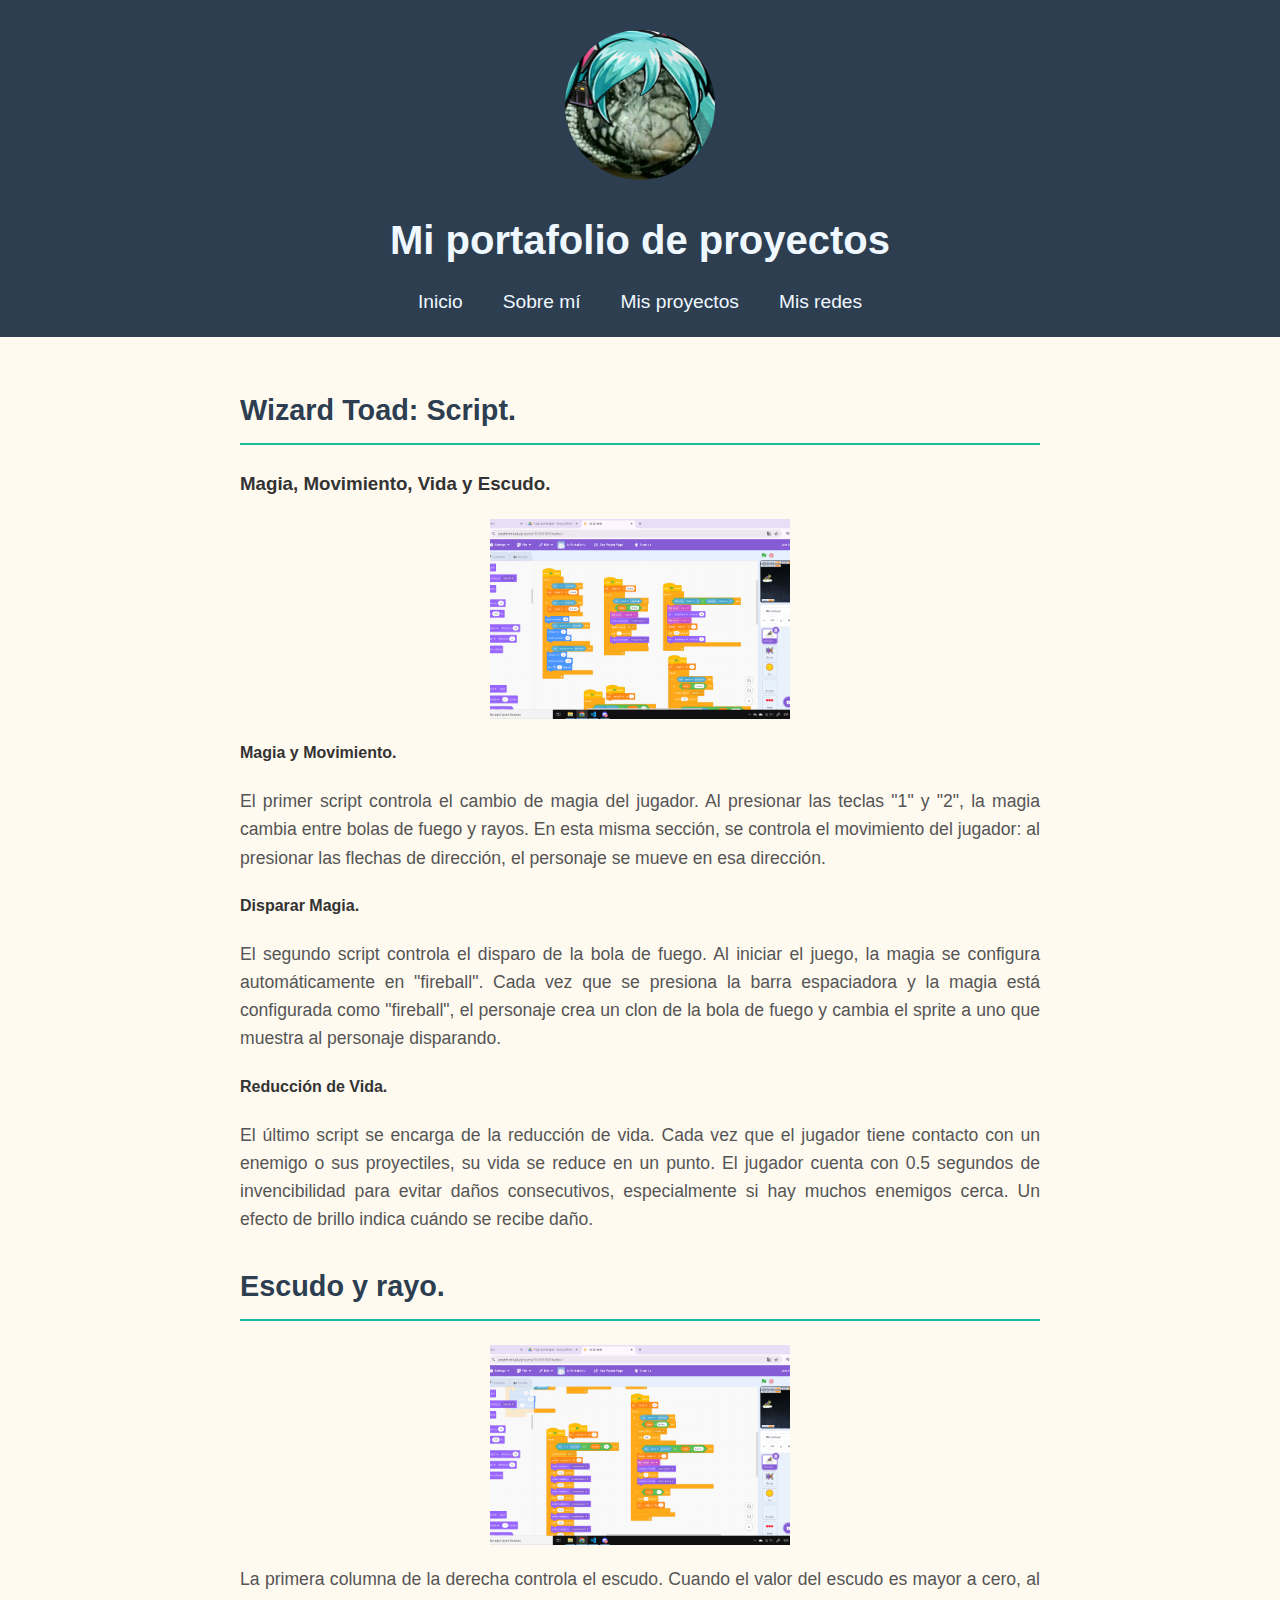
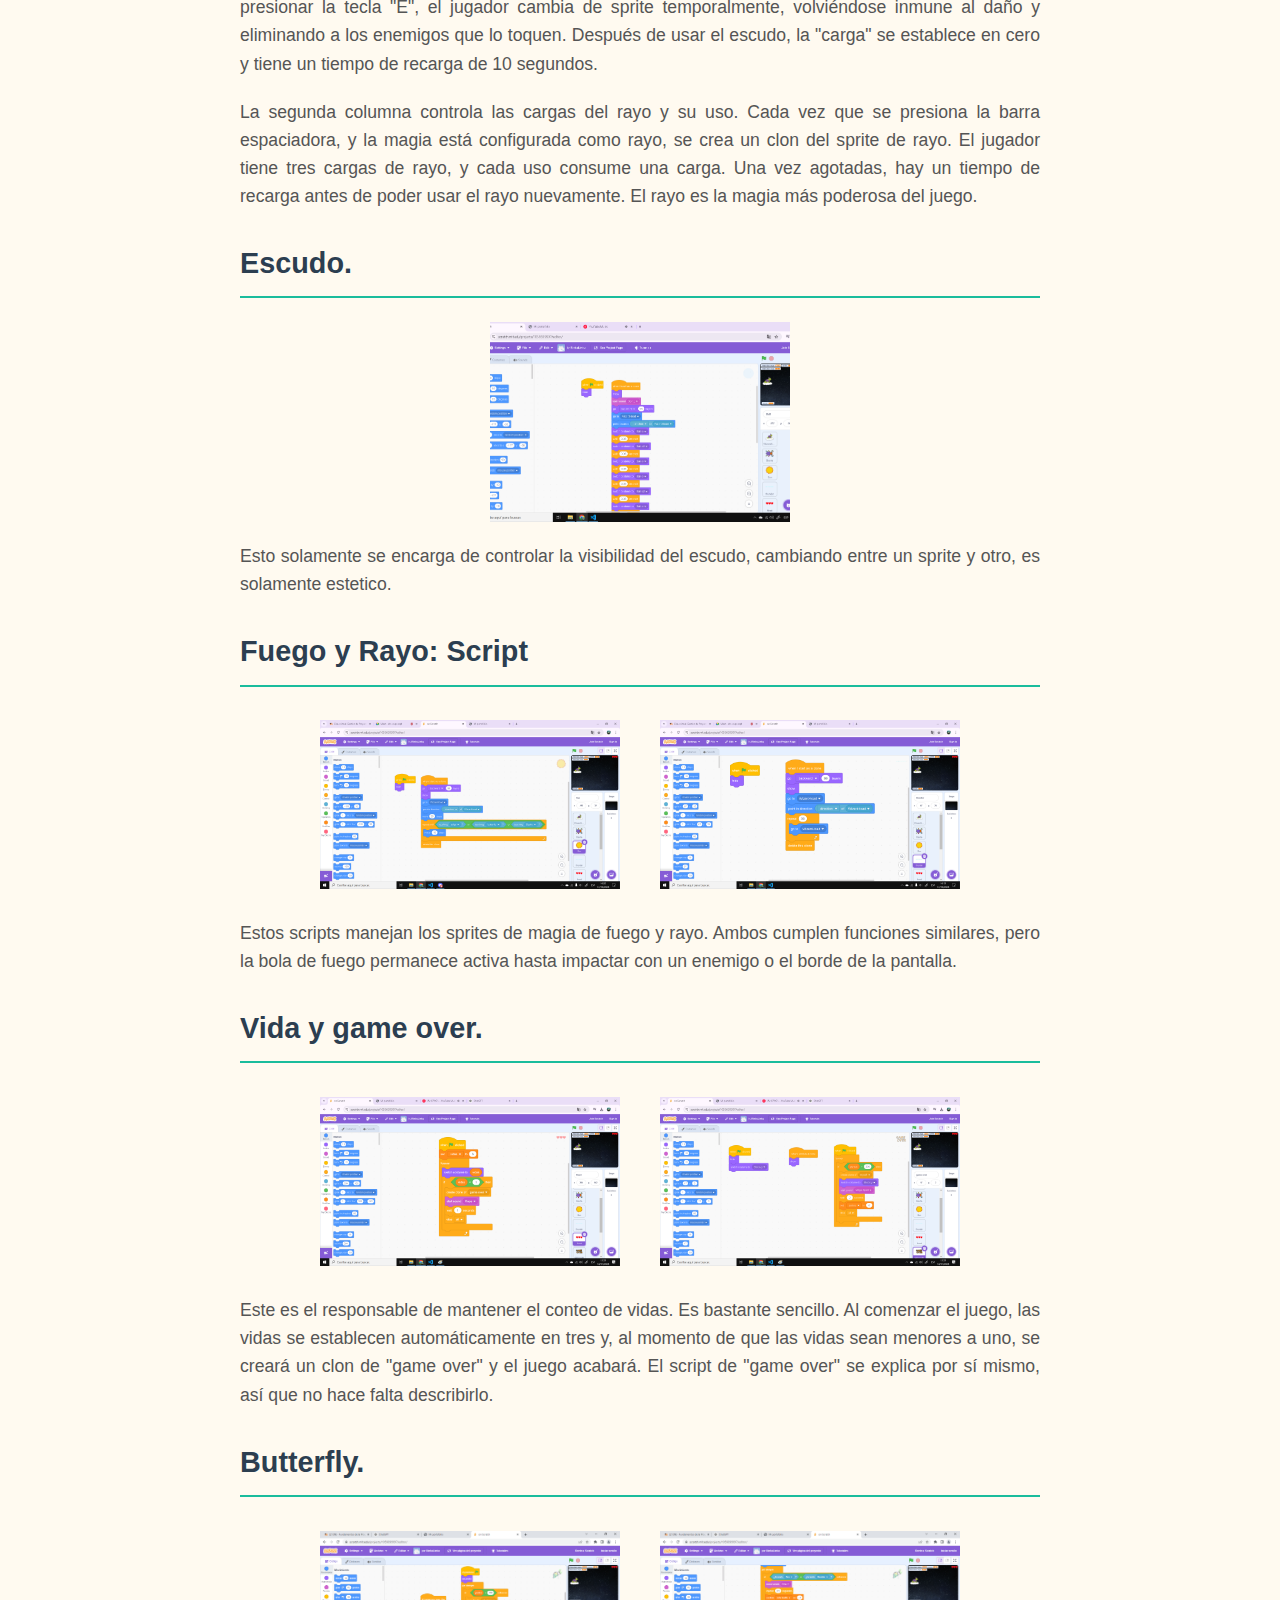
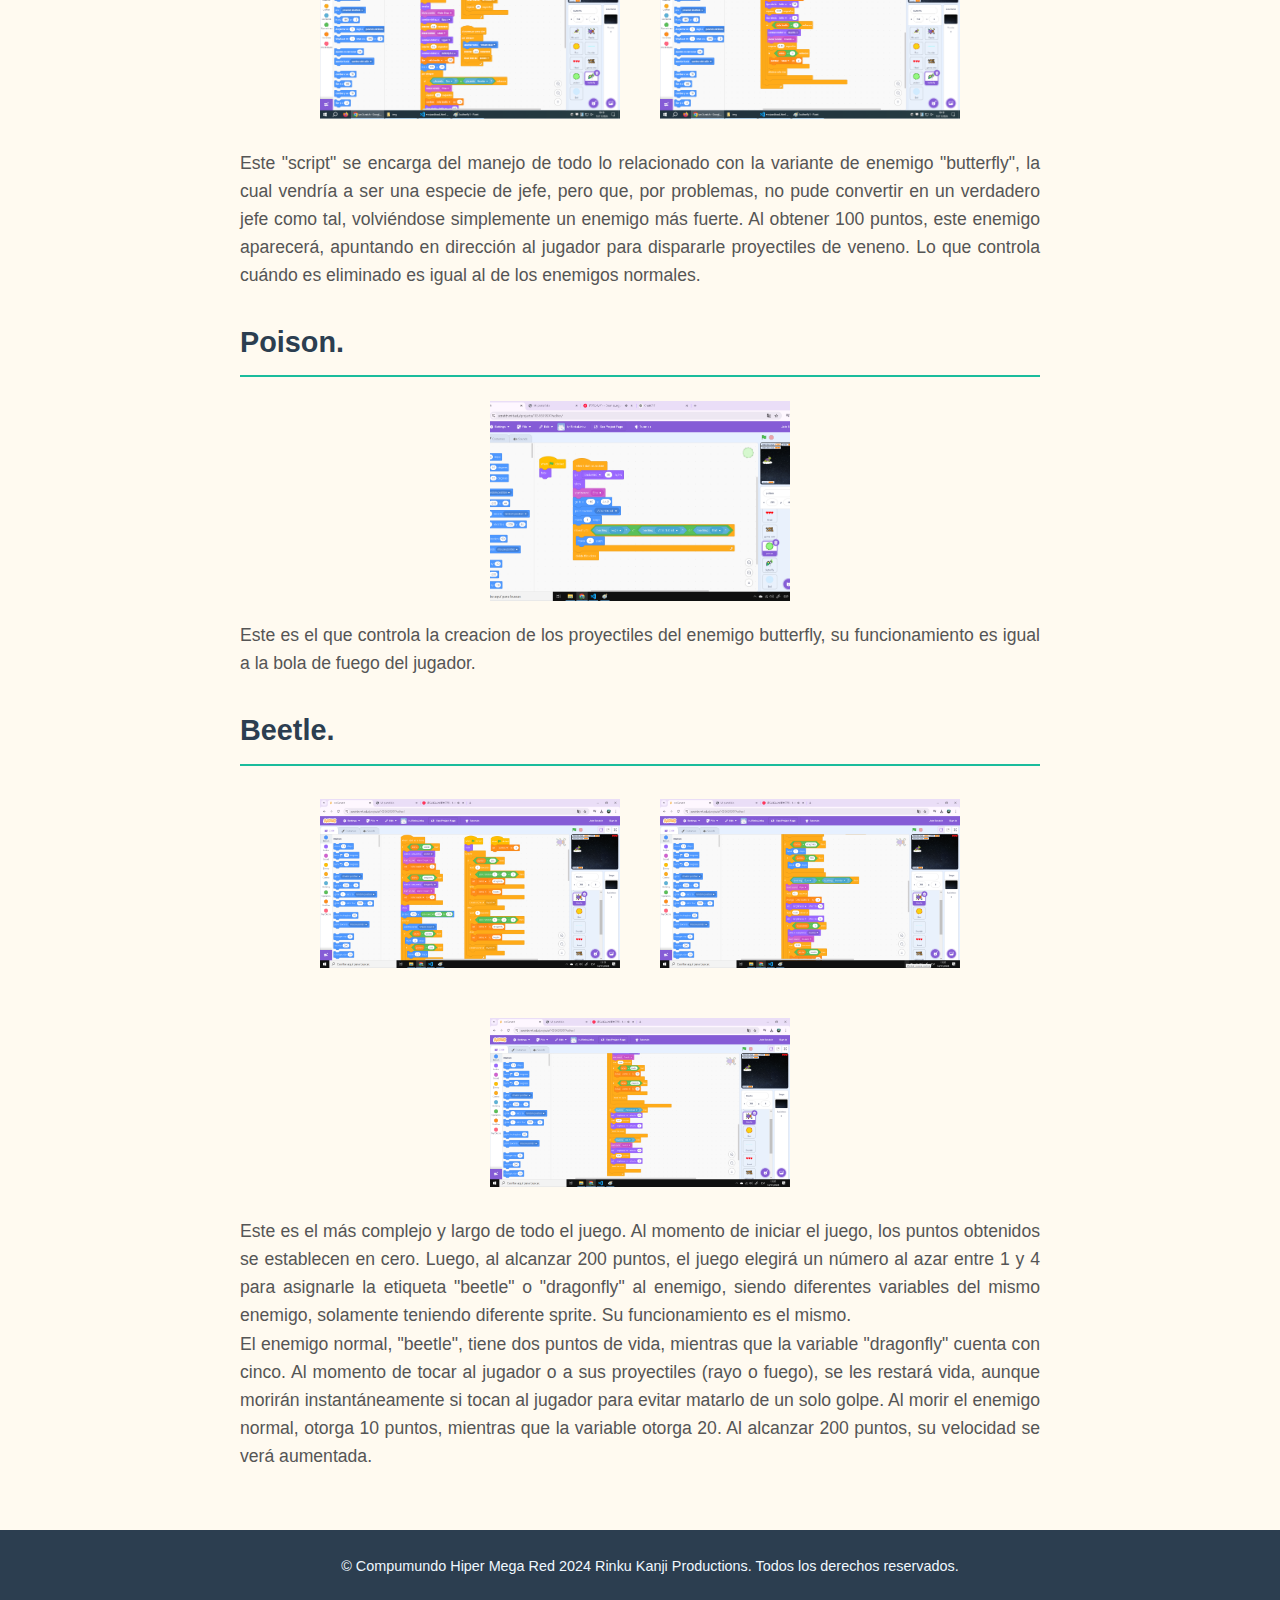
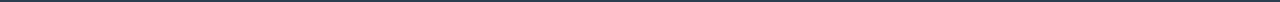
<file: Pagina web/wizardtoad.html>
<!DOCTYPE html>
<html lang="es">
<head>
    <meta charset="UTF-8">
    <title>Mi portafolio</title>
    <link rel="stylesheet" href="style/style2.css">
    <style>
        .foto {
            width: 150px;
            height: 150px;
            border-radius: 50%; 
            margin: 10px;
        }

        .large-image {
    width: 300px; 
    height: 200px; 
    object-fit: cover; 
    cursor: pointer;
    display: block;
    margin: 20px auto; 
}

.img-container {
    display: flex;
    flex-wrap: wrap;
    justify-content: center;
    align-items: center;
    text-align: center;
    gap: 20px; 
    margin: 20px 0; 
}

.img-container img {
    width: 300px; 
    height: auto;
    margin: 10px;
    cursor: pointer;
}

.img-container img:nth-child(3) {
    margin-top: 20px;
    order: 2; 
}

        footer {
            text-align: center;
            padding: 10px;
            margin-top: 20px;
        }

        
        .modal {
            display: none; 
            position: fixed;
            z-index: 1; 
            left: 0;
            top: 0;
            width: 100%;
            height: 100%;
            background-color: rgba(0, 0, 0, 0.7); 
            justify-content: center;
            align-items: center;
        }

        .modal-content {
            margin: auto;
            position: absolute;
            display: block;
            width: 80%;
            max-width: 700px;
            transition: transform 0.25s ease;
            cursor: zoom-in;
            transform: translate(-50%, -50%);

        }

        .modal-content:hover {
    transform: scale(1.1); 
}

        .close {
            position: absolute;
            top: 10px;
            right: 25px;
            color: white;
            font-size: 30px;
            font-weight: bold;
            cursor: pointer;
        }
    </style>
</head>

<body>
    <header>
        <img src="img/fotodeperfil.jpg" alt="Foto de perfil" class="foto">
        <h1>Mi portafolio de proyectos</h1> 
        <nav>
            <ul>
                <li><a href="index.html">Inicio</a></li>
                <li><a href="sobremi.html">Sobre mí</a></li>
                <li><a href="misproyectos.html">Mis proyectos</a></li>
                <li><a href="misredes.html">Mis redes</a></li>
            </ul>
        </nav>
    </header>
    
    <main>
        <h2>Wizard Toad: Script.</h2>
        <h3>Magia, Movimiento, Vida y Escudo.</h3>

       
        <img id="imagenes" src="img/wizard1.png" alt="Imagen del script de magia y movimiento" class="large-image" onclick="openModal(this)">
        
        <h4>Magia y Movimiento.</h4>
        <p>El primer script controla el cambio de magia del jugador. Al presionar las teclas "1" y "2", la magia cambia entre bolas de fuego y rayos. En esta misma sección, se controla el movimiento del jugador: al presionar las flechas de dirección, el personaje se mueve en esa dirección.</p>

        <h4>Disparar Magia.</h4>
        <p>El segundo script controla el disparo de la bola de fuego. Al iniciar el juego, la magia se configura automáticamente en "fireball". Cada vez que se presiona la barra espaciadora y la magia está configurada como "fireball", el personaje crea un clon de la bola de fuego y cambia el sprite a uno que muestra al personaje disparando.</p>

        <h4>Reducción de Vida.</h4>    
        <p>El último script se encarga de la reducción de vida. Cada vez que el jugador tiene contacto con un enemigo o sus proyectiles, su vida se reduce en un punto. El jugador cuenta con 0.5 segundos de invencibilidad para evitar daños consecutivos, especialmente si hay muchos enemigos cerca. Un efecto de brillo indica cuándo se recibe daño.</p>

        <h2>Escudo y rayo.</h2>
        <img id="imagenes" src="img/wizard2.png" alt="Imagen del script de escudo" class="large-image" onclick="openModal(this)">
        
        <p>La primera columna de la derecha controla el escudo. Cuando el valor del escudo es mayor a cero, al presionar la tecla "E", el jugador cambia de sprite temporalmente, volviéndose inmune al daño y eliminando a los enemigos que lo toquen. Después de usar el escudo, la "carga" se establece en cero y tiene un tiempo de recarga de 10 segundos.</p>
        <p>La segunda columna controla las cargas del rayo y su uso. Cada vez que se presiona la barra espaciadora, y la magia está configurada como rayo, se crea un clon del sprite de rayo. El jugador tiene tres cargas de rayo, y cada uso consume una carga. Una vez agotadas, hay un tiempo de recarga antes de poder usar el rayo nuevamente. El rayo es la magia más poderosa del juego.</p>
        
        <h2>Escudo.</h2>
        <img id="imagenes" src="img/escudo.png" alt="Imagen del script de escudo" class="large-image" onclick="openModal(this)">
        <p>Esto solamente se encarga de controlar la visibilidad del escudo, cambiando entre un sprite y otro, es solamente estetico.</p>
        

        <h2>Fuego y Rayo: Script</h2>
        <div class="img-container">
            <img id="imagenes" src="img/magiafuego.png" alt="Script de magia de fuego" class="large-image" onclick="openModal(this)">
            <img id="imagenes" src="img/magiarayo.png" alt="Script de magia de rayo" class="large-image" onclick="openModal(this)">
        </div>

        <p>Estos scripts manejan los sprites de magia de fuego y rayo. Ambos cumplen funciones similares, pero la bola de fuego permanece activa hasta impactar con un enemigo o el borde de la pantalla.</p>
        
        <h2>Vida y game over.</h2>
        <div class="img-container">
            <img id="imagenes" src="img/vidas.png" alt="Script de vida" class="large-image" onclick="openModal(this)">
            <img id="imagenes" src="img/gameover.png" alt="Script de game over" class="large-image" onclick="openModal(this)">
        </div>
        <p>Este es el responsable de mantener el conteo de vidas. Es bastante sencillo. Al comenzar el juego, las vidas se establecen automáticamente en tres y, al momento de que las vidas sean menores a uno, se creará un clon de "game over" y el juego acabará. El script de "game over" se explica por sí mismo, así que no hace falta describirlo.</p>
        
        <h2>Butterfly.</h2>
        <div class="img-container">
            <img id="imagenes" src="img/butherfly1.png" alt="Script de butherfly1" class="large-image" onclick="openModal(this)">
            <img id="imagenes" src="img/butherfly2.png" alt="Script de butherfly2" class="large-image" onclick="openModal(this)">
        </div>
        <p>Este "script" se encarga del manejo de todo lo relacionado con la variante de enemigo "butterfly", la cual vendría a ser una especie de jefe, pero que, por problemas, no pude convertir en un verdadero jefe como tal, volviéndose simplemente un enemigo más fuerte. Al obtener 100 puntos, este enemigo aparecerá, apuntando en dirección al jugador para dispararle proyectiles de veneno. Lo que controla cuándo es eliminado es igual al de los enemigos normales.</p>
        
        <h2>Poison.</h2>
        <img id="imagenes" src="img/poison.png" alt="Imagen del script de poison" class="large-image" onclick="openModal(this)">
        <p>Este es el que controla la creacion de los proyectiles del enemigo butterfly, su funcionamiento es igual a la bola de fuego del jugador.</p>

        <h2>Beetle.</h2>
        <div class="img-container">
            <img id="imagenes" src="img/beetle1.png" alt="Script de beetle1" class="large-image" onclick="openModal(this)">
            <img id="imagenes" src="img/beetle2.png" alt="Script de beetle2" class="large-image" onclick="openModal(this)">
            <img id="imagenes" src="img/beetle3.png" alt="Script de beetle3" class="large-image" onclick="openModal(this)">

        </div>
        <p>Este es el más complejo y largo de todo el juego. Al momento de iniciar el juego, los puntos obtenidos se establecen en cero. Luego, al alcanzar 200 puntos, el juego elegirá un número al azar entre 1 y 4 para asignarle la etiqueta "beetle" o "dragonfly" al enemigo, siendo diferentes variables del mismo enemigo, solamente teniendo diferente sprite. Su funcionamiento es el mismo. <br>El enemigo normal, "beetle", tiene dos puntos de vida, mientras que la variable "dragonfly" cuenta con cinco. Al momento de tocar al jugador o a sus proyectiles (rayo o fuego), se les restará vida, aunque morirán instantáneamente si tocan al jugador para evitar matarlo de un solo golpe. Al morir el enemigo normal, otorga 10 puntos, mientras que la variable otorga 20. Al alcanzar 200 puntos, su velocidad se verá aumentada.</p>
        


    </main>

    <footer>
        <p>© Compumundo Hiper Mega Red 2024 Rinku Kanji Productions. Todos los derechos reservados.</p>    
    </footer>

    
    <div id="myModal" class="modal">
        <span class="close" onclick="closeModal()">&times;</span>
        <img class="modal-content" id="modalImage">
        <div id="caption"></div>
    </div>

  
       
       
    <script src="js/script.js"></script>
</body>
</html>
</file>
<file: style/style.css>
body {
    font-family: Arial, sans-serif;
    background-color: floralwhite;
    color: black;
    margin: 0;
  }
  
  header 
  {
   
    background-color: #2c3e50;
    color: aliceblue;
    padding: 15px;
    text-align: center;
  }

  header h1 {
    margin: 0;
    font-size:  2.5em;
    
  }

  nav ul {
    list-style: none;
    padding: 0%;
    margin: 10px 0 0;
  }

  nav ul li {
    display: inline-block;
    margin: 0 15px;
  }

  nav ul li a {
    color: aliceblue;
    text-decoration: none;
    font-size: 1.2em;
  }

  nav ul li a:hover{
    color: #1abc9c

  }

  main p {
    font-size: 1.1em;
    color: #2c3e50;
    margin-bottom: 20px;
    text-align: center;
    background-color: #83bcf5;
    margin: 0%;
  }

  main h2 {
    color: #2c3e50;
    font-size: 2.8em;
    margin-top: 30px;
    
    padding-bottom: 10px;
    background-color: #76a8da;
    margin: 0%;
    text-align: center;
  }
  
 

  footer{
    background-color: #2c3e50;
    color: aliceblue;
    text-align: center;
    padding: 4px 0;
    width: 100%;
    bottom: 0;
    
  }
</file>
<file: style/style2.css>
body {
  font-family: Arial, sans-serif;
  background-color: floralwhite;
  color: #333;
  margin: 0;
  line-height: 1.6;
}


header {
  background-color: #2c3e50;
  color: aliceblue;
  padding: 20px;
  text-align: center;
}

header h1 {
  margin: 10px 0;
  font-size: 2.5em;
}

nav ul {
  list-style: none;
  padding: 0;
  margin: 15px 0 0;
  display: flex;
  justify-content: center;
}

nav ul li {
  margin: 0 20px;
}

nav ul li a {
  color: aliceblue;
  text-decoration: none;
  font-size: 1.2em;
  transition: color 0.3s ease;
}

nav ul li a:hover {
  color: #1abc9c;
}


.foto {
  width: 150px;
  height: 150px;
  border-radius: 50%; 
  margin: 10px;
 
}

header h2{
  border-bottom: 2px solid #1abc9c;
}


main {
  max-width: 800px;
  margin: auto;
  padding: 20px;
  
}

main h2 {
  color: #2c3e50;
  font-size: 1.8em;
  margin-top: 30px;
  border-bottom: 2px solid #1abc9c;
  padding-bottom: 10px;
}

main p {
  font-size: 1.1em;
  color: #555;
  margin-bottom: 20px;
  text-align: justify;
}

main a {
  color: #1abc9c;
  text-decoration: none;
  font-weight: bold;
}

main a:hover {
  text-decoration: underline;
}

iframe {
  display: block;
  margin: 20px auto;
  max-width: 100%;
  border-radius: 8px;
  box-shadow: 0px 4px 8px rgba(0, 0, 0, 0.2);
}


#back-to-top {
  display: none;
  position: fixed;
  bottom: 20px;
  right: 20px;
  padding: 10px 15px;
  font-size: 16px;
  color: #fff;
  background-color: #1abc9c;
  border: none;
  border-radius: 5px;
  cursor: pointer;
  box-shadow: 0px 4px 6px rgba(0, 0, 0, 0.3);
  transition: background-color 0.3s ease;
}

#back-to-top:hover {
  background-color: #16a085;
}


footer {
  background-color: #2c3e50;
  color: aliceblue;
  text-align: center;
  padding: 10px 0;
  font-size: 0.9em;
  margin-top: 40px;
  position: relative;
  width: 100%;
}

.hideText {
  display: none;
}

.hideText.visible {
  display: block;
}
</file>
<file: Pagina web/style/style2.css>
body {
  font-family: Arial, sans-serif;
  background-color: floralwhite;
  color: #333;
  margin: 0;
  line-height: 1.6;
}


header {
  background-color: #2c3e50;
  color: aliceblue;
  padding: 20px;
  text-align: center;
}

header h1 {
  margin: 10px 0;
  font-size: 2.5em;
}

nav ul {
  list-style: none;
  padding: 0;
  margin: 15px 0 0;
  display: flex;
  justify-content: center;
}

nav ul li {
  margin: 0 20px;
}

nav ul li a {
  color: aliceblue;
  text-decoration: none;
  font-size: 1.2em;
  transition: color 0.3s ease;
}

nav ul li a:hover {
  color: #1abc9c;
}


.foto {
  width: 150px;
  height: 150px;
  border-radius: 50%; 
  margin: 10px;
 
}

header h2{
  border-bottom: 2px solid #1abc9c;
}


main {
  max-width: 800px;
  margin: auto;
  padding: 20px;
  
}

main h2 {
  color: #2c3e50;
  font-size: 1.8em;
  margin-top: 30px;
  border-bottom: 2px solid #1abc9c;
  padding-bottom: 10px;
}

main p {
  font-size: 1.1em;
  color: #555;
  margin-bottom: 20px;
  text-align: justify;
}

main a {
  color: #1abc9c;
  text-decoration: none;
  font-weight: bold;
}

main a:hover {
  text-decoration: underline;
}

iframe {
  display: block;
  margin: 20px auto;
  max-width: 100%;
  border-radius: 8px;
  box-shadow: 0px 4px 8px rgba(0, 0, 0, 0.2);
}


#back-to-top {
  display: none;
  position: fixed;
  bottom: 20px;
  right: 20px;
  padding: 10px 15px;
  font-size: 16px;
  color: #fff;
  background-color: #1abc9c;
  border: none;
  border-radius: 5px;
  cursor: pointer;
  box-shadow: 0px 4px 6px rgba(0, 0, 0, 0.3);
  transition: background-color 0.3s ease;
}

#back-to-top:hover {
  background-color: #16a085;
}


footer {
  background-color: #2c3e50;
  color: aliceblue;
  text-align: center;
  padding: 10px 0;
  font-size: 0.9em;
  margin-top: 40px;
  position: relative;
  width: 100%;
}

.hideText {
  display: none;
}

.hideText.visible {
  display: block;
}
</file>
